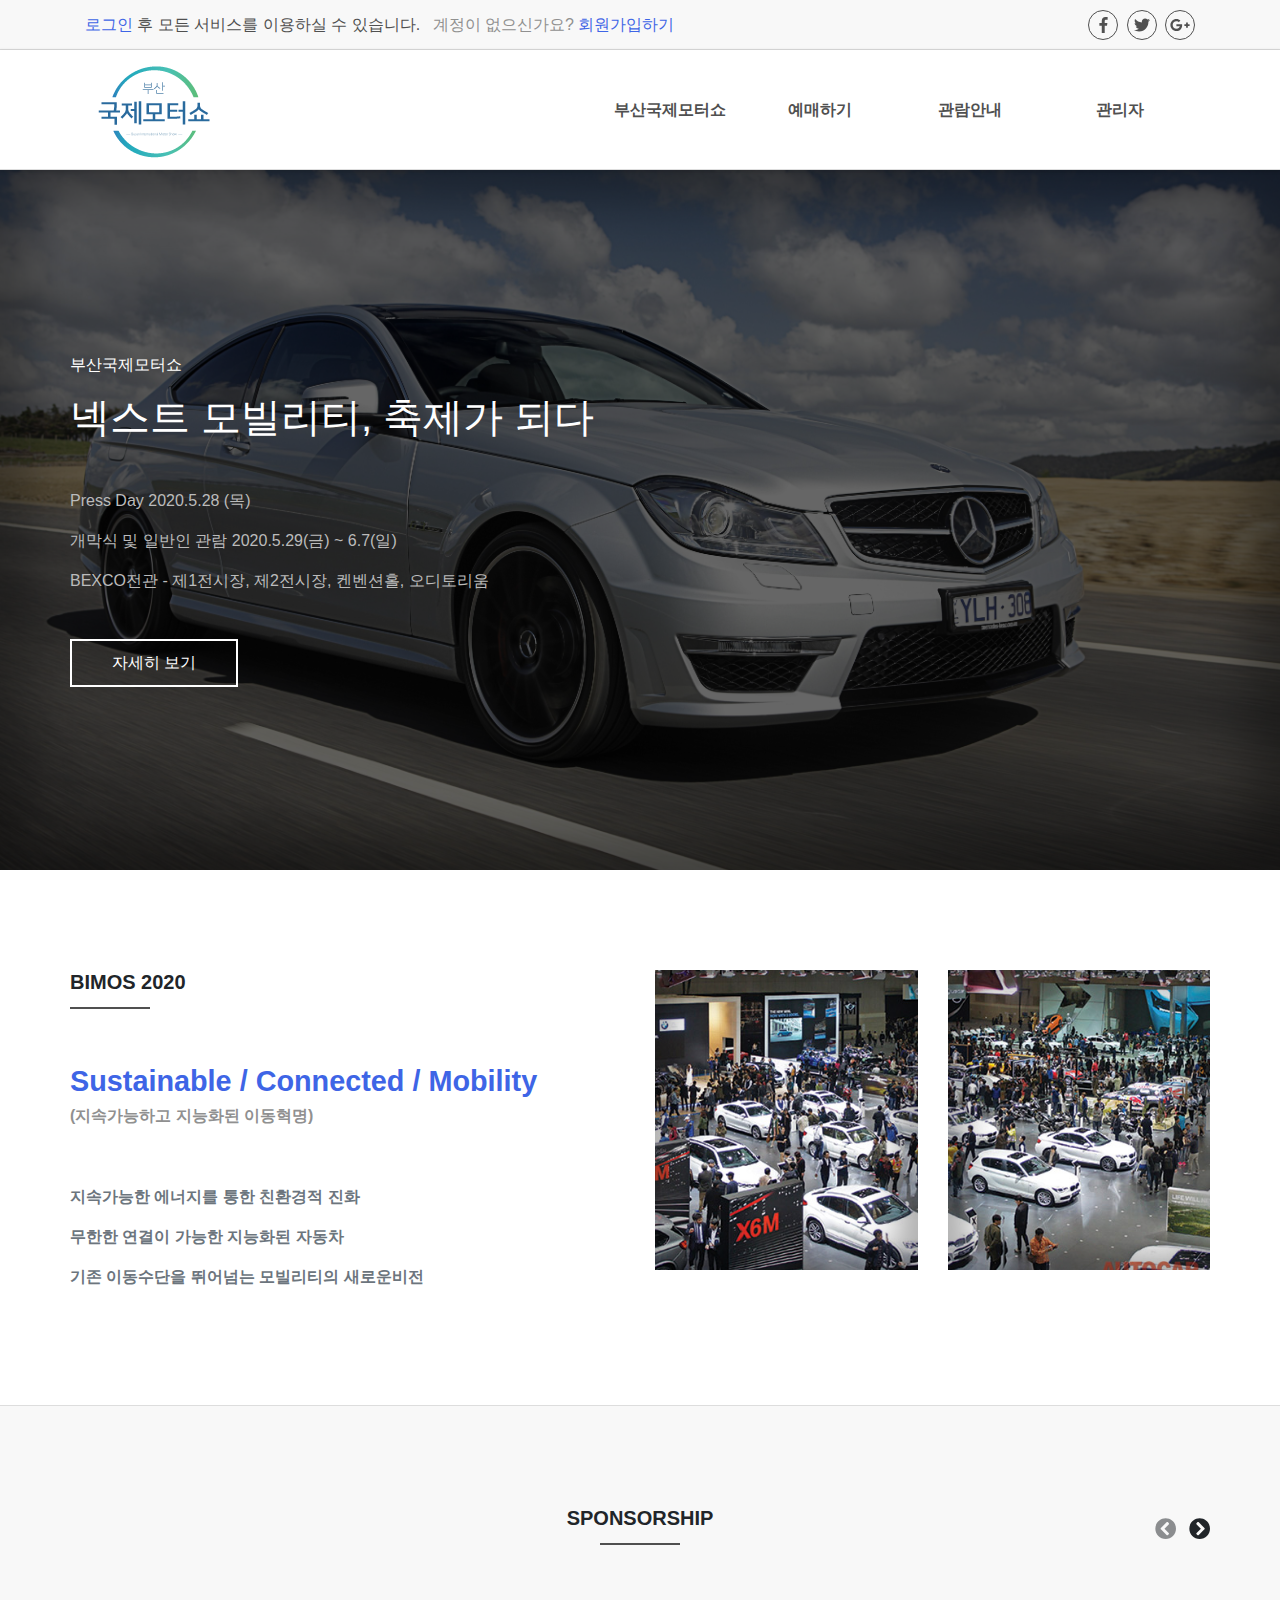
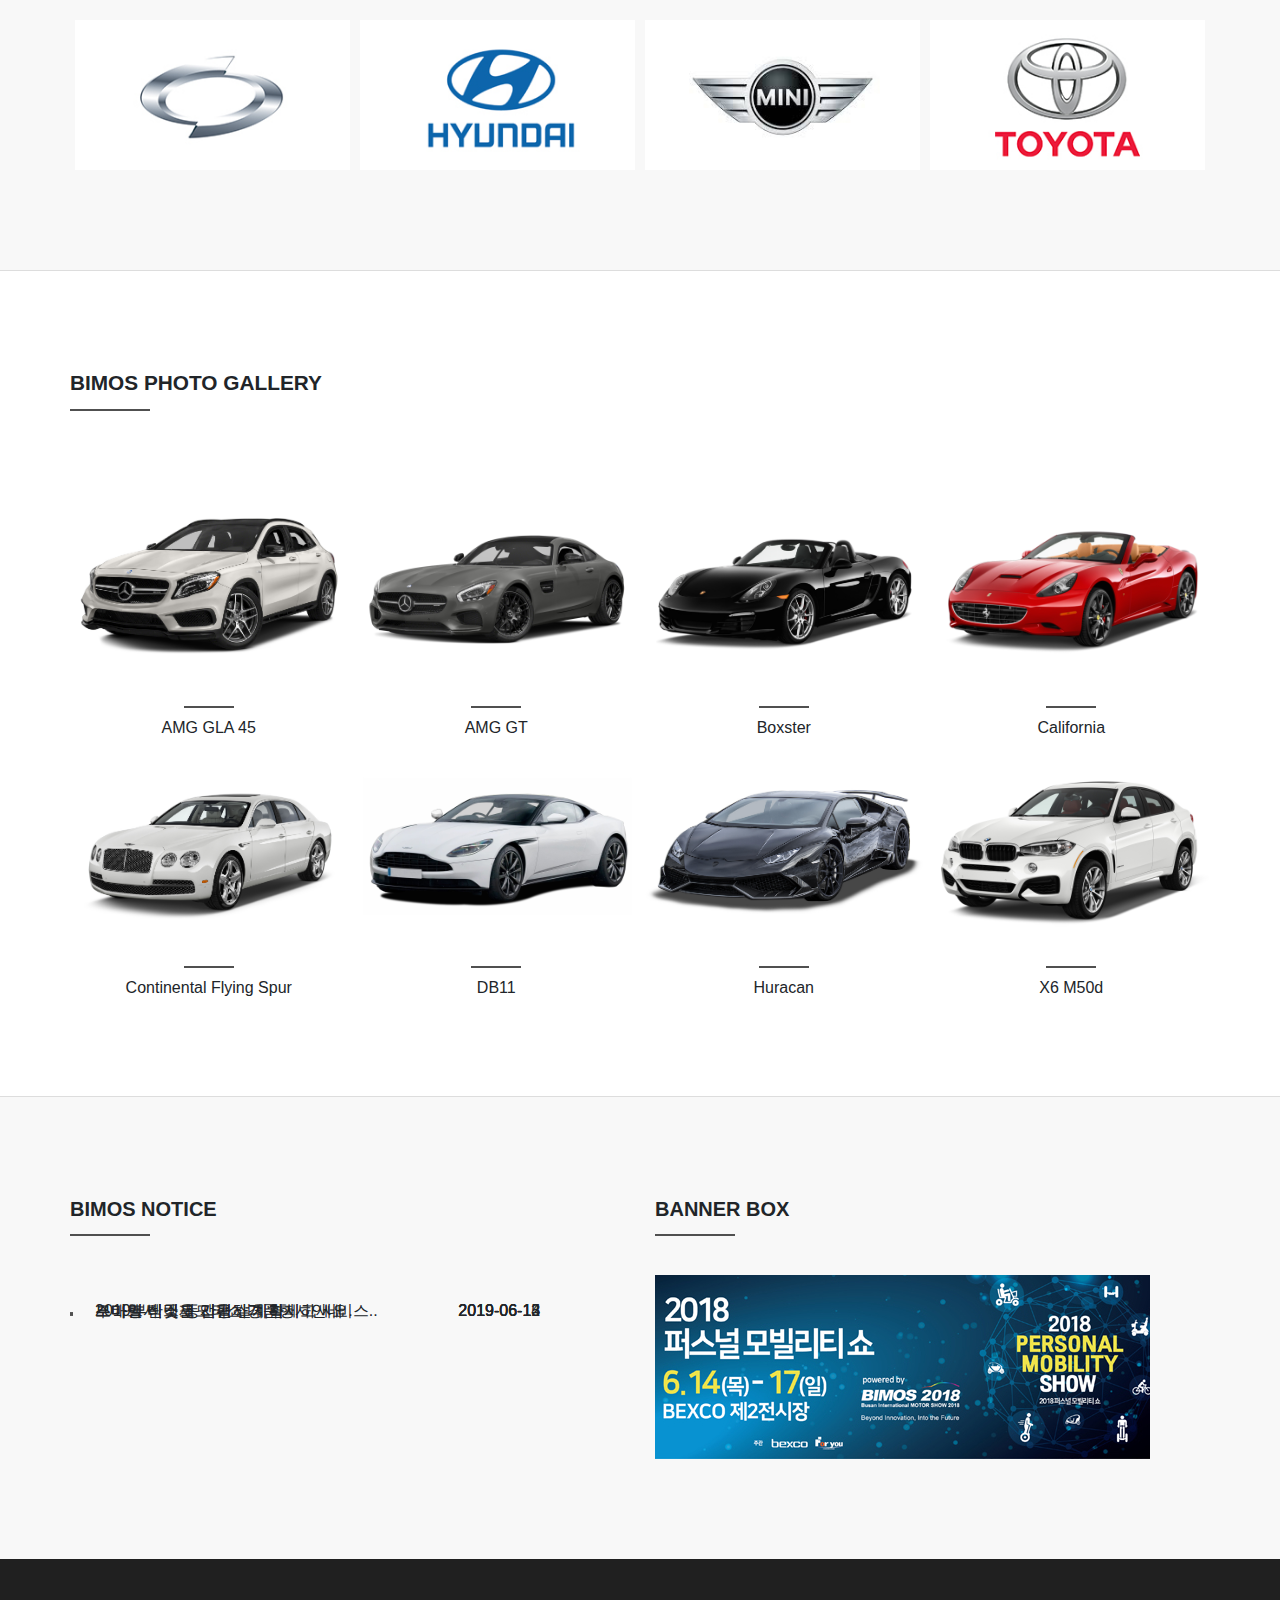
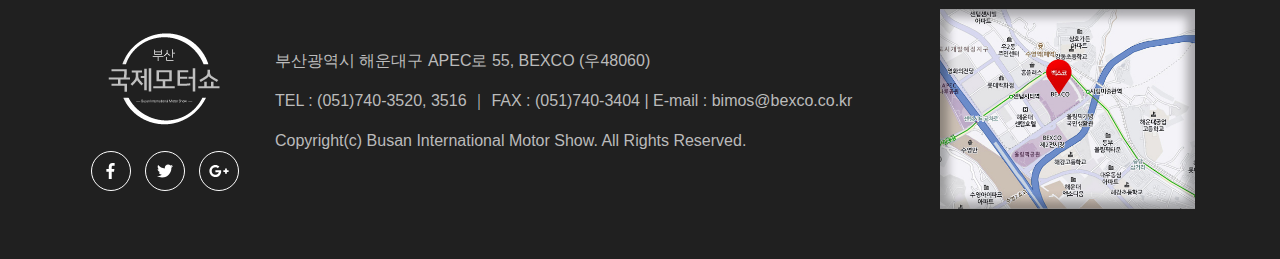
<file: index.html>
<!DOCTYPE html>
<html lang="en">
<head>
    <meta charset="UTF-8">
    <meta name="viewport" content="width=device-width, initial-scale=1.0">
    <title>BIMOS 2020 | 부산국제모터쇼</title>
    <script src="jquery-3.4.1.slim.min.js"></script>
    <link rel="stylesheet" href="bootstrap-4.4.1-dist/css/bootstrap.min.css">
    <script src="bootstrap-4.4.1-dist/js/bootstrap.min.js"></script>
    <link rel="stylesheet" href="fontawesome-free-5.1.0-web/css/all.css">
    <script src="fontawesome-free-5.1.0-web/js/all.js"></script>
    <link rel="stylesheet" href="css/style.css">
</head>
<body>
    <!-- HEADER -->
    <div id="top">
        <div class="container d-flex justify-content-between align-items-center h-100">
            <div>
                <p class="mb-0 d-inline-block"><a href="#">로그인</a> 후 모든 서비스를 이용하실 수 있습니다.</p>
                <p class="ml-2 mb-0 d-inline-block text-gray">계정이 없으신가요? <a href="#">회원가입하기</a></p>
            </div>
            <div class="icons">
                <button><i class="fab fa-facebook-f"></i></button>
                <button><i class="fab fa-twitter"></i></button>
                <button><i class="fab fa-google-plus-g"></i></button>
            </div>
        </div>
    </div>
    <div id="header">
        <div class="container d-flex h-100 align-items-center justify-content-between">
            <a href="index.html">
                <img src="images/logo.png" alt="부산국제모터쇼">
            </a>
            <div id="nav">
                <div class="item">
                    <a href="#">부산국제모터쇼</a>
                    <div class="sub-nav">
                        <a href="#">행사소개</a><a href="#">모터쇼 연혁</a>
                    </div>
                </div>
                <div class="item"><a href="#">예매하기</a></div>
                <div class="item">
                    <a href="#">관람안내</a>
                    <div class="sub-nav">
                        <a href="#">부스배치도</a>
                    </div>
                </div>
                <div class="item">
                    <a href="#">관리자</a>
                    <div class="sub-nav">
                        <a href="#">사이트 관리자</a><a href="#">부스신청</a>
                    </div>
                </div>
            </div>
        </div>
    </div>

    <!-- VISUAL -->
    <div id="visual">
        <div class="images">
            <div class="img"></div>
            <div class="img"></div>
            <div class="img"></div>
        </div>
        <div class="contents">
            <p>부산국제모터쇼</p>
            <h1>넥스트 모빌리티, 축제가 되다</h1>
            <p class="mt-5 text-white-muted">Press Day 2020.5.28 (목)</p>
            <p class="text-white-muted">개막식 및 일반인 관람 2020.5.29(금) ~ 6.7(일)</p>
            <p class="text-white-muted">BEXCO전관 - 제1전시장, 제2전시장, 켄벤션홀, 오디토리움</p>
            <a href="#bimos-2020">자세히 보기</a>
        </div>
    </div>

    <!-- BIMOS 2020 -->
    <div id="bimos-2020">
        <div class="container padding">
            <div class="row">
                <div class="col-md-6">
                    <div class="section-title">
                        <h5>BIMOS 2020</h5>
                        <h1 description="(지속가능하고 지능화된 이동혁명)">Sustainable / Connected / Mobility</h1>
                    </div>
                    <div class="contents">
                        <p class="font-weight-bold text-muted">지속가능한 에너지를 통한 친환경적 진화</p>
                        <p class="font-weight-bold text-muted">무한한 연결이 가능한 지능화된 자동차</p>
                        <p class="font-weight-bold text-muted">기존 이동수단을 뛰어넘는 모빌리티의 새로운비전</p>
                    </div>
                </div>
                <div class="col-md-6">
                    <div class="split-image-2" style="height: 300px;">
                        <div class="line" style="background-image:url(images/bimos_2020.jpg)"></div>
                        <div class="line" style="background-image:url(images/bimos_2020.jpg)"></div>
                    </div>
                </div>
            </div>
        </div>
    </div>

    <!-- SPONSORSHIP -->
    <div id="sponsor">
        <div class="container padding">
            <input type="radio" id="movement-0" name="movement" hidden checked>
            <input type="radio" id="movement-1" name="movement" hidden>
            <input type="radio" id="movement-2" name="movement" hidden>
            <input type="radio" id="movement-3" name="movement" hidden>
            <input type="radio" id="movement-4" name="movement" hidden>
            <input type="radio" id="movement-5" name="movement" hidden>
            <input type="radio" id="movement-6" name="movement" hidden>
            <div class="section-title center">
                <h5>SPONSORSHIP</h5>
                <div class="labels">
                    <div>
                        <label disabled><i class="fa fa-lg fa-chevron-circle-left"></i></label>
                        <label class="ml-2" for="movement-1"><i class="fa fa-lg fa-chevron-circle-right"></i></label>
                    </div>
                    <div>
                        <label for="movement-0"><i class="fa fa-lg fa-chevron-circle-left"></i></label>
                        <label class="ml-2" for="movement-2"><i class="fa fa-lg fa-chevron-circle-right"></i></label>
                    </div>
                    <div>
                        <label for="movement-1"><i class="fa fa-lg fa-chevron-circle-left"></i></label>
                        <label class="ml-2" for="movement-3"><i class="fa fa-lg fa-chevron-circle-right"></i></label>
                    </div>
                    <div>
                        <label for="movement-2"><i class="fa fa-lg fa-chevron-circle-left"></i></label>
                        <label class="ml-2" for="movement-4"><i class="fa fa-lg fa-chevron-circle-right"></i></label>
                    </div>
                    <div>
                        <label for="movement-3"><i class="fa fa-lg fa-chevron-circle-left"></i></label>
                        <label class="ml-2" for="movement-5"><i class="fa fa-lg fa-chevron-circle-right"></i></label>
                    </div>
                    <div>
                        <label for="movement-4"><i class="fa fa-lg fa-chevron-circle-left"></i></label>
                        <label class="ml-2" for="movement-6"><i class="fa fa-lg fa-chevron-circle-right"></i></label>
                    </div>
                    <div>
                        <label for="movement-5"><i class="fa fa-lg fa-chevron-circle-left"></i></label>
                        <label class="ml-2" disabled><i class="fa fa-lg fa-chevron-circle-right"></i></label>
                    </div>
                </div>
            </div>
            <div class="list">
                <div>
                    <div class="image"></div>
                    <div class="image"></div>
                    <div class="image"></div>
                    <div class="image"></div>
                    <div class="image"></div>
                    <div class="image"></div>
                    <div class="image"></div>
                    <div class="image"></div>
                    <div class="image"></div>
                    <div class="image"></div>
                    <div class="image"></div>
                </div>
            </div>
        </div>
    </div>

    <!-- BIMOS PHOTO GALLERY -->
    <div id="gallery">
        <div class="container padding">
            <div class="section-title">
                <h5>BIMOS PHOTO GALLERY</h5>
            </div>
            <div class="list">
                <div class="item">
                    <input type="checkbox" id="gallery-detail-1" hidden>
                    <div class="image" style="background-image: url('images/gallery/AMG GLA 45.jpg')">
                        <div>
                            <h3>AMG GLA 45</h3>
                            <h5 class="text-white-muted">MERCEDES-BENZ</h5>
                            <p class="mb-1 text-white-muted">차제형식 : 5도어 SUV / 굴림방식 : AWD</p>
                            <p class="mb-1 text-white-muted">엔진 : I4 1991 / 변속시 : 7DC</p>
                            <p class="mb-1 text-white-muted">출력 : 381/6000 / 토크 : 48.4/2250~5000</p>
                            <label for="gallery-detail-1"><i class="fa fa-lg fa-search"></i></label>
                        </div>
                    </div>
                    <div class="title">AMG GLA 45</div>
                    <label for="gallery-detail-1" class="gallery-detail">
                        <div>
                            <img src="images/gallery/AMG GLA 45.jpg" alt="detail-image" width="800">
                            <label for="gallery-detail-1"><i class="fa fa-times"></i></label>
                        </div>
                    </label>
                </div>
                <div class="item">
                    <input type="checkbox" id="gallery-detail-2" hidden>
                    <div class="image" style="background-image: url('images/gallery/AMG GT.jpg')">
                        <div>
                            <h3>AMG GT</h3>
                            <h5 class="text-white-muted">MERCEDES-BENZ</h5>
                            <p class="mb-1 text-white-muted">차제형식 : 2도어 쿠페 / 굴림방식 : RWD</p>
                            <p class="mb-1 text-white-muted">엔진 : V8 3982 / 변속시 : 7DC</p>
                            <p class="mb-1 text-white-muted">출력 : 462/6000 / 토크 : 66.3/1750~4750</p>
                            <label for="gallery-detail-2"><i class="fa fa-lg fa-search"></i></label>
                        </div>
                    </div>
                    <div class="title">AMG GT</div>
                    <label for="gallery-detail-2" class="gallery-detail">
                        <div>
                            <img src="images/gallery/AMG GT.jpg" alt="detail-image" width="800">
                            <label for="gallery-detail-2"><i class="fa fa-times"></i></label>
                        </div>
                    </label>
                </div>
                <div class="item">
                    <input type="checkbox" id="gallery-detail-3" hidden>
                    <div class="image" style="background-image: url('images/gallery/Boxster.jpg')">
                        <div>
                            <h3>Boxster</h3>
                            <h5 class="text-white-muted">PORSCHE</h5>
                            <p class="mb-1 text-white-muted">차제형식 : 2도어 로드스터 / 굴림방식 : RWD</p>
                            <p class="mb-1 text-white-muted">엔진 : F6 3436 / 변속시 : 7PDK</p>
                            <p class="mb-1 text-white-muted">출력 : 315/6700 / 토크 : 36.7/4500~5800</p>
                            <label for="gallery-detail-3"><i class="fa fa-lg fa-search"></i></label>
                        </div>
                    </div>
                    <div class="title">Boxster</div>
                    <label for="gallery-detail-3" class="gallery-detail">
                        <div>
                            <img src="images/gallery/Boxster.jpg" alt="detail-image" width="800">
                            <label for="gallery-detail-3"><i class="fa fa-times"></i></label>
                        </div>
                    </label>
                </div>
                <div class="item">
                    <input type="checkbox" id="gallery-detail-4" hidden>
                    <div class="image" style="background-image: url('images/gallery/California.jpg')">
                        <div>
                            <h3>California</h3>
                            <h5 class="text-white-muted">FERRARI</h5>
                            <p class="mb-1 text-white-muted">차제형식 : 2도어 컨버터블 / 굴림방식 : RWD</p>
                            <p class="mb-1 text-white-muted">엔진 : V12 4300 / 변속시 : 7DC</p>
                            <p class="mb-1 text-white-muted">출력 : 490/7750 / 토크 : 51.5/5000</p>
                            <label for="gallery-detail-4"><i class="fa fa-lg fa-search"></i></label>
                        </div>
                    </div>
                    <div class="title">California</div>
                    <label for="gallery-detail-4" class="gallery-detail">
                        <div>
                            <img src="images/gallery/California.jpg" alt="detail-image" width="800">
                            <label for="gallery-detail-4"><i class="fa fa-times"></i></label>
                        </div>
                    </label>
                </div>
                <div class="item">
                    <input type="checkbox" id="gallery-detail-5" hidden>
                    <div class="image" style="background-image: url('images/gallery/Continental Flying Spur.jpg')">
                        <div>
                            <h3>Continental Flying Spur</h3>
                            <h5 class="text-white-muted">BENTLEY</h5>
                            <p class="mb-1 text-white-muted">차제형식 : 4도어 세단 / 굴림방식 : AWD</p>
                            <p class="mb-1 text-white-muted">엔진 : V8 3993 / 변속시 : 8A</p>
                            <p class="mb-1 text-white-muted">출력 : 528/6000 / 토크 : 69.3/1700</p>
                            <label for="gallery-detail-5"><i class="fa fa-lg fa-search"></i></label>
                        </div>
                    </div>
                    <div class="title">Continental Flying Spur</div>
                    <label for="gallery-detail-5" class="gallery-detail">
                        <div>
                            <img src="images/gallery/Continental Flying Spur.jpg" alt="detail-image" width="800">
                            <label for="gallery-detail-5"><i class="fa fa-times"></i></label>
                        </div>
                    </label>
                </div>
                <div class="item">
                    <input type="checkbox" id="gallery-detail-6" hidden>
                    <div class="image" style="background-image: url('images/gallery/DB11.jpg')">
                        <div>
                            <h3>DB11</h3>
                            <h5 class="text-white-muted">ASTON MARTIN</h5>
                            <p class="mb-1 text-white-muted">차제형식 : 2도어 쿠페 / 굴림방식 : RWD</p>
                            <p class="mb-1 text-white-muted">엔진 : V12 5204 / 변속시 : 8A</p>
                            <p class="mb-1 text-white-muted">출력 : 608/6500 / 토크 : 71.4/1500</p>
                            <label for="gallery-detail-6"><i class="fa fa-lg fa-search"></i></label>
                        </div>
                    </div>
                    <div class="title">DB11</div>
                    <label for="gallery-detail-6" class="gallery-detail">
                        <div>
                            <img src="images/gallery/DB11.jpg" alt="detail-image" width="800">
                            <label for="gallery-detail-6"><i class="fa fa-times"></i></label>
                        </div>
                    </label>
                </div>
                <div class="item">
                    <input type="checkbox" id="gallery-detail-7" hidden>
                    <div class="image" style="background-image: url('images/gallery/Huracan.jpg')">
                        <div>
                            <h3>Huracan</h3>
                            <h5 class="text-white-muted">LAMBORGHINI</h5>
                            <p class="mb-1 text-white-muted">차제형식 : 2도어 쿠페/컨버터블 / 굴림방식 : RWD,AWD</p>
                            <p class="mb-1 text-white-muted">엔진 : V10 5204 / 변속시 : 7DC</p>
                            <p class="mb-1 text-white-muted">출력 : 610/8250 / 토크 : 57.1/6500</p>
                            <label for="gallery-detail-7"><i class="fa fa-lg fa-search"></i></label>
                        </div>
                    </div>
                    <div class="title">Huracan</div>
                    <label for="gallery-detail-7" class="gallery-detail">
                        <div>
                            <img src="images/gallery/Huracan.jpg" alt="detail-image" width="800">
                            <label for="gallery-detail-7"><i class="fa fa-times"></i></label>
                        </div>
                    </label>
                </div>
                <div class="item">
                    <input type="checkbox" id="gallery-detail-8" hidden>
                    <div class="image" style="background-image: url('images/gallery/X6 M50d.jpg')">
                        <div>
                            <h3>X6 M50d</h3>
                            <h5 class="text-white-muted">BMW</h5>
                            <p class="mb-1 text-white-muted">차제형식 : 5도어 SUV / 굴림방식 : AWD</p>
                            <p class="mb-1 text-white-muted">엔진 : I6 2993 / 변속시 : 8A</p>
                            <p class="mb-1 text-white-muted">출력 : 381/4400 / 토크 : 75.5/2000~3000</p>
                            <label for="gallery-detail-8"><i class="fa fa-lg fa-search"></i></label>
                        </div>
                    </div>
                    <div class="title">X6 M50d</div>
                    <label for="gallery-detail-8" class="gallery-detail">
                        <div>
                            <img src="images/gallery/X6 M50d.jpg" alt="detail-image" width="800">
                            <label for="gallery-detail-8"><i class="fa fa-times"></i></label>
                        </div>
                    </label>
                </div>
            </div>
        </div>
    </div>

    <div id="other">
        <div class="container padding">
            <div class="row">
                <!-- BIMOS NOTICE -->
                <div id="notice" class="col-md-6">
                    <div class="section-title mb-5">
                        <h5>BIMOS NOTICE</h5>
                    </div>
                    <div class="list">
                        <div class="item d-flex">
                            <div class="col-8">2019부산국제모터쇼 경품행사안내</div>
                            <div class="col-4">2019-06-15</div>
                        </div>
                        <div class="item d-flex">
                            <div class="col-8">부대행사 및 동시행사 계획</div>
                            <div class="col-4">2019-06-14</div>
                        </div>
                        <div class="item d-flex">
                            <div class="col-8">스마트 벡스코 앱을 설치하시고 서비스..</div>
                            <div class="col-4">2019-06-13</div>
                        </div>
                        <div class="item d-flex">
                            <div class="col-8">모바일 티켓을 간편하게 결제하세요.</div>
                            <div class="col-4">2019-06-12</div>
                        </div>
                    </div>
                </div>
    
                <!-- BANNER BOX -->
                <div id="banner" class="col-md-6">
                    <div class="section-title mb-4">
                        <h5>BANNER BOX</h5>
                    </div>
                    <div class="list">
                        <img src="images/banner/banner1.jpg" alt="banner-image" width="495">
                        <img src="images/banner/banner2.jpg" alt="banner-image" width="495">
                        <img src="images/banner/banner3.jpg" alt="banner-image" width="495">
                        <img src="images/banner/banner4.jpg" alt="banner-image" width="495">
                    </div>      
                </div>
            </div>
        </div>
    </div>

    <!-- FOOTER -->
    <div id="footer">
        <div class="container">
            <div class="row align-items-center">
                <div class="col-md-2 d-flex flex-column align-items-center">
                    <a href="index.html" class="logo">
                        <img src="images/logo.png" alt="부산국제모터쇼">
                    </a>
                    <div class="icons mt-4">
                        <span><i class="fab fa-facebook-f"></i></span>
                        <span><i class="fab fa-twitter"></i></span>
                        <span><i class="fab fa-google-plus-g"></i></span>
                    </div>
                </div>
                <div class="col-md-7 text-white-muted">
                    <p>부산광역시 해운대구 APEC로 55, BEXCO (우48060)</p>
                    <p>TEL : (051)740-3520, 3516  ｜  FAX : (051)740-3404   |   E-mail : bimos@bexco.co.kr </p>
                    <p>Copyright(c) Busan International Motor Show. All Rights Reserved.</p>
                </div>
                <div class="col-md-3">
                    <div class="map"></div>
                </div>
            </div>
        </div>
    </div>
</body>
</html>
</file>
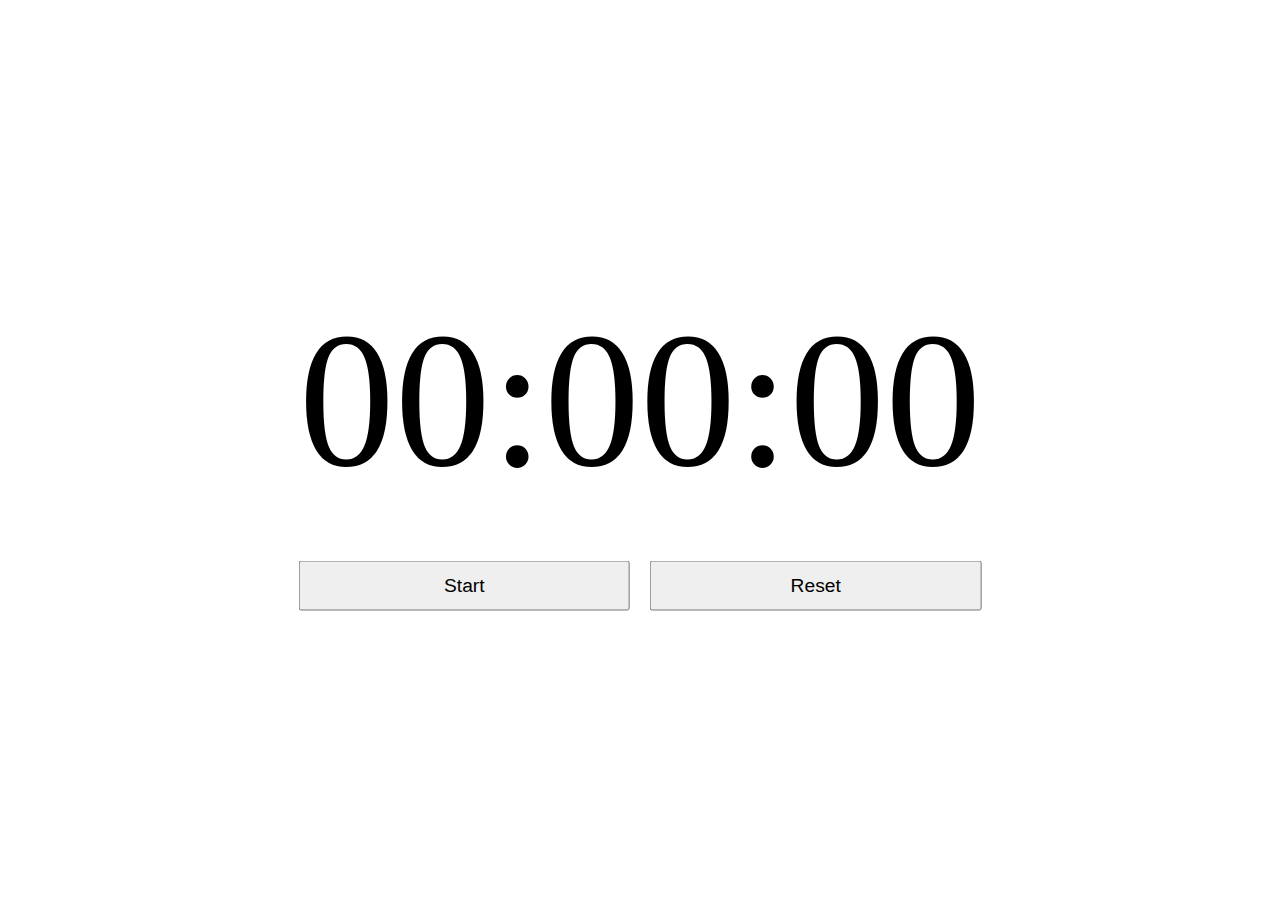
<file: timer.html>
<!DOCTYPE html>
<html lang="en">
<head>
    <meta charset="UTF-8">
    <meta name="viewport" content="width=device-width, initial-scale=1.0">
    <title></title>
    <style>
        #box {
            position: absolute;
            top: 50%; left: 50%;
            transform: translate(-50%, -50%);
            font-size: 12em;
        }

        .button-group {
            margin-top: 50px;
            display: flex;
            justify-content: space-between;
        }   

        button {
            width: calc(50% - 10px);
            height: 50px;
            font-size: 1.2rem;
        }
    </style>
</head>
<body>    
    <div id="box">
        <div id="clock">00:00:00</div>
        <div class="button-group">
            <button id="btn-control">Start</button>
            <button id="btn-reset">Reset</button>
        </div>
    </div>

    <script>
        window.addEventListener("load", e => {
            let startTime = null;
            let pauseTime = null;
            let pause = true;

            let $btnReset = document.querySelector("#btn-reset");
            let $btnCon = document.querySelector("#btn-control");
            let $clock = document.querySelector("#clock");

            $btnCon.addEventListener("click", e => {
                let text = $btnCon.innerText.toLowerCase();

                if(text === "start"){
                    if(startTime === null) {
                        startTime = new Date().getTime();
                    }
                    else if(pauseTime !== null){
                        startTime = (new Date().getTime() - (pauseTime - startTime));
                    }

                    pause = false;
                    $btnCon.innerText = "Pause"
                }

                else if(text === "pause") {
                    pause = true;
                    pauseTime = new Date().getTime();
                    $btnCon.innerText = "Start"
                }
            });

            $btnReset.addEventListener("click", e => {
                pause = true;
                pauseTime = null;
                startTime = null;
                document.title = $clock.innerText = "00:00:00";
                $btnCon.innerText = "Start";
            });

            function update(){
                if(pause === false){
                    let leave = parseInt((new Date().getTime() - startTime) / 1000);
                    let hour = parseInt(leave / 3600);
                    let min = parseInt(leave / 60) % 60;
                    let sec = leave % 60;

                    if(hour < 10) hour = "0" + hour;
                    if(min < 10) min = "0" + min;
                    if(sec < 10) sec = "0" + sec;

                    document.title = $clock.innerText = `${hour}:${min}:${sec}`;
                }

                requestAnimationFrame(update);
            }
            update();
        });
    </script>
</body>
</html>
</file>
<file: css/style.css>
@charset "UTF-8";

:root {
    --black: #505050;
    --gray: #909090;
    --white: #F8F8F8;
    --blue: #3e65e6;
}

* { margin: 0; padding: 0; box-sizing: border-box; font-family: "나눔스퀘어", sans-serif; }
ol, ul { list-style: none; }
a, a:hover { text-decoration: none; color: inherit; }
a, button, label { cursor: pointer; }

.text-gray { color: var(--gray)!important; }
.text-white-muted { color: #bbb!important; }

.padding { padding: 100px 0; }

html, body { scroll-behavior: smooth; }
body { overflow-x: hidden; }
/* ::-webkit-scrollbar { display: none; } */


/* Section Title
*/
.section-title { margin-bottom: 60px; position: relative; }
.section-title.center { text-align: center; }
.section-title h1 { font-size: 1.8rem; font-weight: 900; color: var(--blue); margin-top: 40px; }
.section-title h1[description]::after {
    content: attr(description); display: block; color: var(--gray); font-size: 0.55em;
    margin-top: 0.5em;
}
.section-title h5 { position: relative; padding-bottom: 30px; font-weight: 600; }
.section-title h5::after {
    content: ''; position: absolute; left: 0; bottom: 15px;
    width: 80px; height: 2px; background-color: var(--black);
}
.section-title.center h5::after { left: 50%; transform: translateX(-50%); }

/* Split Image > gab: 30px;
*/

[class^="split-image"] { width: 100%; display: flex; justify-content: space-between; }
.split-image-2 > .line {
    width: calc((100% / 2) - (30px / 2));  height: 100%; background-size: 200% auto; 
    background-position-y: center; box-shadow: inset 0 0 30px 20px #00000050;
    background-repeat: no-repeat;;
}
.split-image-2 > .line:first-child { background-position-x: 0; } 
.split-image-2 > .line:last-child { background-position-x: 100%; } 




/* Header
*/

#top { height: 50px; background-color: var(--white); color: var(--black); border-bottom: 1px solid #ddd; }
#top .icons button {
    display: inline-block; width: 30px; height: 30px;
    border-radius: 50%; border: 1px solid var(--black); color: var(--black);
    text-align: center; line-height: 30px; background-color: transparent;
}
#top .icons button:not(:last-child){ margin-right: 4px; }
#top .icons button:hover { border-color: var(--blue); color: var(--blue); }
#top a { color: var(--blue); }


#header { 
    height: 120px; border-bottom: 1px solid #ddd; box-shadow: 0 1px 3px 1px #00000020; 
    position: relative; z-index: 1000; font-weight: 600;
}
#nav { display: flex; align-items: center; height: 100%; color: var(--black);}
#nav .item {
    position: relative; width: 150px; height: 100%;
    text-align: center; line-height: 120px;
}

#nav .sub-nav {
    position: absolute; left: 0; bottom: 0;
    width: 100%; transform: translateY(100%);
    display: flex; flex-direction: column;
    text-align: left; border: 1px solid #ddd;
    border-top: 5px solid var(--blue);
    box-shadow: 0 1px 3px 1px #00000020;
    transition: opacity 0.3s; opacity: 0;
}
#nav .sub-nav > a {
    display: inline-block; width: 100%; height: 80px;
    line-height: 80px; padding-left: 20px; background-color: #fff;
    transition: padding-left 0.3s;
}

#nav .item:hover > .sub-nav { opacity: 1; transition: 0.5s; }
#nav .sub-nav > a:hover, #nav .item:hover > a  { color: var(--blue); }
#nav .sub-nav > a:hover { padding-left: 30px; transition: padding-left 0.5s; }


/* Visual
*/

#visual { position: relative; width: 100vw; height: 700px; }
#visual .images { position: absolute; left: 0; top: 0; width: 100%; height: 100%; overflow: hidden; }
#visual .img {
    background-size: cover; background-position: center 60%; background-repeat: no-repeat;
    width: 100%; height: 100%; position: absolute; top: 0; filter: brightness(40%);
    box-shadow: inset 0 0 50px 30px #00000050; animation: slide 12s infinite;
}
#visual .img:nth-child(1){ background-image: url(../images/slide_1.jpg); animation-delay: -4s; }
#visual .img:nth-child(2){ background-image: url(../images/slide_2.jpg); animation-delay: 0; }
#visual .img:nth-child(3){ background-image: url(../images/slide_3.jpg); animation-delay: -8s; }

@keyframes slide {
    0%      { left: -100%; opacity: 0; transform: rotate(-90deg); }
    25%     { left: -100%; opacity: 0; transform: rotate(-90deg); }
    33.333% { left: 0; opacity: 1; transform: rotate(0deg); }
    58.333% { left: 0; opacity: 1; transform: rotate(0deg); }
    66.666% { left: 100%; opacity: 0; transform: rotate(90deg); }
    100%    { left: 100%; opacity: 0; transform: rotate(90deg); }
}

#visual .contents {
    position: relative; max-width: 1140px; margin: 0 auto; top: 50%;
    transform: translateY(-50%); color: #fff;
}
#visual a {
    display: inline-block; margin-top: 30px;
    padding: 10px 40px; border: 2px solid #fff; 

}

/* Sponsorship
*/


#sponsor { background-color: var(--white); border-top: 1px solid #ddd; }
#sponsor .labels {
    position: absolute; right: 0; top: 50%; transform: translateY(-50%);
}
#sponsor .labels > div { display: none; }
#sponsor label[disabled] { opacity: 0.5; }

#movement-0:checked ~ .section-title .labels > div:nth-child(1){ display: block; }
#movement-1:checked ~ .section-title .labels > div:nth-child(2){ display: block; }
#movement-2:checked ~ .section-title .labels > div:nth-child(3){ display: block; }
#movement-3:checked ~ .section-title .labels > div:nth-child(4){ display: block; }
#movement-4:checked ~ .section-title .labels > div:nth-child(5){ display: block; }
#movement-5:checked ~ .section-title .labels > div:nth-child(6){ display: block; }
#movement-6:checked ~ .section-title .labels > div:nth-child(7){ display: block; }

#movement-0:checked ~ .list > div { left: calc(-25% * 0); }
#movement-1:checked ~ .list > div { left: calc(-25% * 1); }
#movement-2:checked ~ .list > div { left: calc(-25% * 2); }
#movement-3:checked ~ .list > div { left: calc(-25% * 3); }
#movement-4:checked ~ .list > div { left: calc(-25% * 4); }
#movement-5:checked ~ .list > div { left: calc(-25% * 5); }
#movement-6:checked ~ .list > div { left: calc(-25% * 6); }

#sponsor .list { position: relative; width: 100%; height: 150px; overflow: hidden; }
#sponsor .list > div {
    position: absolute; top: 0; width: calc(25% * 11); height: 100%;  
    display: flex; align-items: center; transition: left 0.5s ease;
}

#sponsor .list  .image {
    width: calc(100% / 11 - 10px); height: 100%; background-size: cover; margin: 0 5px;
}

#sponsor .list .image:nth-child(1){ background-image: url(../images/sponsor_1.jpg); }
#sponsor .list .image:nth-child(2){ background-image: url(../images/sponsor_2.jpg); }
#sponsor .list .image:nth-child(3){ background-image: url(../images/sponsor_3.jpg); }
#sponsor .list .image:nth-child(4){ background-image: url(../images/sponsor_4.jpg); }
#sponsor .list .image:nth-child(5){ background-image: url(../images/sponsor_5.jpg); }
#sponsor .list .image:nth-child(6){ background-image: url(../images/sponsor_6.jpg); }
#sponsor .list .image:nth-child(7){ background-image: url(../images/sponsor_7.jpg); }
#sponsor .list .image:nth-child(8){ background-image: url(../images/sponsor_8.jpg); }
#sponsor .list .image:nth-child(9){ background-image: url(../images/sponsor_9.jpg); }
#sponsor .list .image:nth-child(10){ background-image: url(../images/sponsor_10.jpg); }
#sponsor .list .image:nth-child(11){ background-image: url(../images/sponsor_11.jpg); }


/* Gallery
*/


#gallery { border-top: 1px solid #ddd; }

#gallery .list {
    width: 100%; display: grid; grid-template-columns: repeat(4, 1fr);
    grid-gap: 10px; grid-auto-rows: 250px;
}

#gallery .image {
    width: 100%; height: 200px; background-position: center center; background-size: cover;
    position: relative; overflow: hidden;
}
#gallery .image > div {
    position: absolute; left: 0; bottom: -100%; width: 100%; padding: 20px 15px; color: #fff;
    background-color: #000a; font-size: 12px; height: 100%;  opacity :0;
    transition: bottom 0.3s, opacity 0.3s;
}
#gallery h5 { font-size: 1.3em; }
#gallery label {
    position: absolute; right: 0; top: 0; width: 40px; height: 40px;
    background-color: var(--blue); border: 0; color: #fff;
    transition: opacity 0.3s; opacity: 0; text-align: center; line-height: 40px;
}

#gallery .title { height: 50px; position: relative; text-align: center; padding-top: 30px; }
#gallery .title::before {
    content: ''; position: absolute; left: 50%; top: 20px; transform: translateX(-50%);
    width: 50px; height: 2px; background-color: var(--black);
}

#gallery .item:hover .image > div { bottom: 0; opacity: 1; transition: 0.5s; }
#gallery .item:hover .image label { opacity: 1; transition: 0.5s; transition-delay: 0.4s; }

#gallery .gallery-detail {
    pointer-events: none; opacity: 0; position: fixed; width: 100vw; height: 100vh;
    z-index: 1001; transition: opacity 0.3s; left: 0; top: 0;
    display: flex; justify-content: center; align-items: center;
    background-color: #000a;
}

#gallery .gallery-detail > div { position: relative }

#gallery .gallery-detail label { position: absolute; right: 0; top: 0; opacity: 1;}


#gallery [type='checkbox']:checked ~ .gallery-detail {
    opacity: 1; transition: 0.5s; pointer-events: all;
}

/* Other
*/

#other { border-top: 1px solid #ddd; background-color: var(--white); }

/* Notice
*/ 

#notice .list { height: 120px; position: relative; overflow: hidden; }
#notice .item {
    position: absolute; padding-left: 10px; height: 30px; width: 100%; left: 0; 
    animation: notice 16s infinite;
}
#notice .item::before {
    content: ''; position: absolute; left: 0; top: 50%; 
    text-align: center; line-height: 10px;  transform: translateY(-50%);
    width: 3px; height: 3px; background-color: var(--black);
}
#notice .item:nth-child(1){ animation-delay: -0.5s; }
#notice .item:nth-child(2){ animation-delay: -4.5s; }
#notice .item:nth-child(3){ animation-delay: -8.5s; }
#notice .item:nth-child(4){ animation-delay: -12.5s; }

@keyframes notice {
    0%          { top: calc(30px * 4); opacity: 0; }
    3.125%      { top: calc(30px * 3); opacity: 1; }
    21.875%     { top: calc(30px * 3); }
    28.125%     { top: calc(30px * 2); }
    46.875%     { top: calc(30px * 2); }
    53.125%     { top: calc(30px * 1); }
    71.875%     { top: calc(30px * 1); }
    78.125%     { top: calc(30px * 0); }
    96.875%     { top: calc(30px * 0); opacity: 1; }
    100%        { top: calc(30px * -1); opacity: 0; }
}

/* Banner
*/

#banner .list { width: 495px; height: 184px; position: relative; overflow: hidden; }

#banner .list img { position: absolute; top: 0; animation: banner 16s infinite; }

#banner .list img:nth-child(1) { animation-delay: -4s; }
#banner .list img:nth-child(2) { animation-delay: 0s; }
#banner .list img:nth-child(3) { animation-delay: -8s; }
#banner .list img:nth-child(4) { animation-delay: -12s; }

@keyframes banner {
    0%          { left: -100%; opacity: 0; transform: scaleY(0.8); }   
    18.75%      { left: -100%; opacity: 0; transform: scaleY(0.8); }   
    25%         { left: 0%; opacity: 1; transform: scaleY(1); }
    43.75%      { left: 0%; opacity: 1; transform: scaleY(1); }
    50%         { left: 100%; opacity: 0; transform: scaleY(0.8); }
    100%        { left: 100%; opacity: 0; transform: scaleY(0.8); }
}


/* Footer
*/
#footer { background-color: #202020; padding: 50px 0; color: #fff; }
#footer .logo { filter: grayscale(100%) brightness(200%); transition: filter 0.3s; }
#footer .logo:hover { filter: grayscale(0%) brightness(100%); transition: 0.5s; }

#footer .icons span {
    display: inline-block; width: 40px; height: 40px; border-radius: 50%;
    border: 1px solid #fff; text-align: center; line-height: 40px;
    margin: 0 5px; cursor: pointer; transition: opacity 0.3s;
}
#footer .icons span:hover { opacity: 0.5; transition: 0.5s; }
#footer .map { 
    max-width: 100%; height: 200px; background-image: url(../images/map.jpg);  
    background-size: auto 100%; background-position: center center;
    box-shadow: inset 0 0 10px 8px #00000050; cursor: pointer;
    transition: transform 0.3s, background-size 0.3s;
}
#footer .map:hover {
    transform: scale(1.05); background-size: auto 150%;
    transition: 0.8s;
}


/* 
3시간 컷 END
*/
</file>
<file: fontawesome-free-5.1.0-web/css/all.css>
/*!
 * Font Awesome Free 5.1.0 by @fontawesome - https://fontawesome.com
 * License - https://fontawesome.com/license (Icons: CC BY 4.0, Fonts: SIL OFL 1.1, Code: MIT License)
 */
.fa,.fab,.fal,.far,.fas{-moz-osx-font-smoothing:grayscale;-webkit-font-smoothing:antialiased;display:inline-block;font-style:normal;font-variant:normal;text-rendering:auto;line-height:1}.fa-lg{font-size:1.33333em;line-height:.75em;vertical-align:-.0667em}.fa-xs{font-size:.75em}.fa-sm{font-size:.875em}.fa-1x{font-size:1em}.fa-2x{font-size:2em}.fa-3x{font-size:3em}.fa-4x{font-size:4em}.fa-5x{font-size:5em}.fa-6x{font-size:6em}.fa-7x{font-size:7em}.fa-8x{font-size:8em}.fa-9x{font-size:9em}.fa-10x{font-size:10em}.fa-fw{text-align:center;width:1.25em}.fa-ul{list-style-type:none;margin-left:2.5em;padding-left:0}.fa-ul>li{position:relative}.fa-li{left:-2em;position:absolute;text-align:center;width:2em;line-height:inherit}.fa-border{border:.08em solid #eee;border-radius:.1em;padding:.2em .25em .15em}.fa-pull-left{float:left}.fa-pull-right{float:right}.fa.fa-pull-left,.fab.fa-pull-left,.fal.fa-pull-left,.far.fa-pull-left,.fas.fa-pull-left{margin-right:.3em}.fa.fa-pull-right,.fab.fa-pull-right,.fal.fa-pull-right,.far.fa-pull-right,.fas.fa-pull-right{margin-left:.3em}.fa-spin{animation:a 2s infinite linear}.fa-pulse{animation:a 1s infinite steps(8)}@keyframes a{0%{transform:rotate(0deg)}to{transform:rotate(1turn)}}.fa-rotate-90{-ms-filter:"progid:DXImageTransform.Microsoft.BasicImage(rotation=1)";transform:rotate(90deg)}.fa-rotate-180{-ms-filter:"progid:DXImageTransform.Microsoft.BasicImage(rotation=2)";transform:rotate(180deg)}.fa-rotate-270{-ms-filter:"progid:DXImageTransform.Microsoft.BasicImage(rotation=3)";transform:rotate(270deg)}.fa-flip-horizontal{-ms-filter:"progid:DXImageTransform.Microsoft.BasicImage(rotation=0, mirror=1)";transform:scaleX(-1)}.fa-flip-vertical{transform:scaleY(-1)}.fa-flip-horizontal.fa-flip-vertical,.fa-flip-vertical{-ms-filter:"progid:DXImageTransform.Microsoft.BasicImage(rotation=2, mirror=1)"}.fa-flip-horizontal.fa-flip-vertical{transform:scale(-1)}:root .fa-flip-horizontal,:root .fa-flip-vertical,:root .fa-rotate-90,:root .fa-rotate-180,:root .fa-rotate-270{-webkit-filter:none;filter:none}.fa-stack{display:inline-block;height:2em;line-height:2em;position:relative;vertical-align:middle;width:2em}.fa-stack-1x,.fa-stack-2x{left:0;position:absolute;text-align:center;width:100%}.fa-stack-1x{line-height:inherit}.fa-stack-2x{font-size:2em}.fa-inverse{color:#fff}.fa-500px:before{content:"\f26e"}.fa-accessible-icon:before{content:"\f368"}.fa-accusoft:before{content:"\f369"}.fa-address-book:before{content:"\f2b9"}.fa-address-card:before{content:"\f2bb"}.fa-adjust:before{content:"\f042"}.fa-adn:before{content:"\f170"}.fa-adversal:before{content:"\f36a"}.fa-affiliatetheme:before{content:"\f36b"}.fa-algolia:before{content:"\f36c"}.fa-align-center:before{content:"\f037"}.fa-align-justify:before{content:"\f039"}.fa-align-left:before{content:"\f036"}.fa-align-right:before{content:"\f038"}.fa-allergies:before{content:"\f461"}.fa-amazon:before{content:"\f270"}.fa-amazon-pay:before{content:"\f42c"}.fa-ambulance:before{content:"\f0f9"}.fa-american-sign-language-interpreting:before{content:"\f2a3"}.fa-amilia:before{content:"\f36d"}.fa-anchor:before{content:"\f13d"}.fa-android:before{content:"\f17b"}.fa-angellist:before{content:"\f209"}.fa-angle-double-down:before{content:"\f103"}.fa-angle-double-left:before{content:"\f100"}.fa-angle-double-right:before{content:"\f101"}.fa-angle-double-up:before{content:"\f102"}.fa-angle-down:before{content:"\f107"}.fa-angle-left:before{content:"\f104"}.fa-angle-right:before{content:"\f105"}.fa-angle-up:before{content:"\f106"}.fa-angry:before{content:"\f556"}.fa-angrycreative:before{content:"\f36e"}.fa-angular:before{content:"\f420"}.fa-app-store:before{content:"\f36f"}.fa-app-store-ios:before{content:"\f370"}.fa-apper:before{content:"\f371"}.fa-apple:before{content:"\f179"}.fa-apple-pay:before{content:"\f415"}.fa-archive:before{content:"\f187"}.fa-archway:before{content:"\f557"}.fa-arrow-alt-circle-down:before{content:"\f358"}.fa-arrow-alt-circle-left:before{content:"\f359"}.fa-arrow-alt-circle-right:before{content:"\f35a"}.fa-arrow-alt-circle-up:before{content:"\f35b"}.fa-arrow-circle-down:before{content:"\f0ab"}.fa-arrow-circle-left:before{content:"\f0a8"}.fa-arrow-circle-right:before{content:"\f0a9"}.fa-arrow-circle-up:before{content:"\f0aa"}.fa-arrow-down:before{content:"\f063"}.fa-arrow-left:before{content:"\f060"}.fa-arrow-right:before{content:"\f061"}.fa-arrow-up:before{content:"\f062"}.fa-arrows-alt:before{content:"\f0b2"}.fa-arrows-alt-h:before{content:"\f337"}.fa-arrows-alt-v:before{content:"\f338"}.fa-assistive-listening-systems:before{content:"\f2a2"}.fa-asterisk:before{content:"\f069"}.fa-asymmetrik:before{content:"\f372"}.fa-at:before{content:"\f1fa"}.fa-atlas:before{content:"\f558"}.fa-audible:before{content:"\f373"}.fa-audio-description:before{content:"\f29e"}.fa-autoprefixer:before{content:"\f41c"}.fa-avianex:before{content:"\f374"}.fa-aviato:before{content:"\f421"}.fa-award:before{content:"\f559"}.fa-aws:before{content:"\f375"}.fa-backspace:before{content:"\f55a"}.fa-backward:before{content:"\f04a"}.fa-balance-scale:before{content:"\f24e"}.fa-ban:before{content:"\f05e"}.fa-band-aid:before{content:"\f462"}.fa-bandcamp:before{content:"\f2d5"}.fa-barcode:before{content:"\f02a"}.fa-bars:before{content:"\f0c9"}.fa-baseball-ball:before{content:"\f433"}.fa-basketball-ball:before{content:"\f434"}.fa-bath:before{content:"\f2cd"}.fa-battery-empty:before{content:"\f244"}.fa-battery-full:before{content:"\f240"}.fa-battery-half:before{content:"\f242"}.fa-battery-quarter:before{content:"\f243"}.fa-battery-three-quarters:before{content:"\f241"}.fa-bed:before{content:"\f236"}.fa-beer:before{content:"\f0fc"}.fa-behance:before{content:"\f1b4"}.fa-behance-square:before{content:"\f1b5"}.fa-bell:before{content:"\f0f3"}.fa-bell-slash:before{content:"\f1f6"}.fa-bezier-curve:before{content:"\f55b"}.fa-bicycle:before{content:"\f206"}.fa-bimobject:before{content:"\f378"}.fa-binoculars:before{content:"\f1e5"}.fa-birthday-cake:before{content:"\f1fd"}.fa-bitbucket:before{content:"\f171"}.fa-bitcoin:before{content:"\f379"}.fa-bity:before{content:"\f37a"}.fa-black-tie:before{content:"\f27e"}.fa-blackberry:before{content:"\f37b"}.fa-blender:before{content:"\f517"}.fa-blind:before{content:"\f29d"}.fa-blogger:before{content:"\f37c"}.fa-blogger-b:before{content:"\f37d"}.fa-bluetooth:before{content:"\f293"}.fa-bluetooth-b:before{content:"\f294"}.fa-bold:before{content:"\f032"}.fa-bolt:before{content:"\f0e7"}.fa-bomb:before{content:"\f1e2"}.fa-bong:before{content:"\f55c"}.fa-book:before{content:"\f02d"}.fa-book-open:before{content:"\f518"}.fa-bookmark:before{content:"\f02e"}.fa-bowling-ball:before{content:"\f436"}.fa-box:before{content:"\f466"}.fa-box-open:before{content:"\f49e"}.fa-boxes:before{content:"\f468"}.fa-braille:before{content:"\f2a1"}.fa-briefcase:before{content:"\f0b1"}.fa-briefcase-medical:before{content:"\f469"}.fa-broadcast-tower:before{content:"\f519"}.fa-broom:before{content:"\f51a"}.fa-brush:before{content:"\f55d"}.fa-btc:before{content:"\f15a"}.fa-bug:before{content:"\f188"}.fa-building:before{content:"\f1ad"}.fa-bullhorn:before{content:"\f0a1"}.fa-bullseye:before{content:"\f140"}.fa-burn:before{content:"\f46a"}.fa-buromobelexperte:before{content:"\f37f"}.fa-bus:before{content:"\f207"}.fa-bus-alt:before{content:"\f55e"}.fa-buysellads:before{content:"\f20d"}.fa-calculator:before{content:"\f1ec"}.fa-calendar:before{content:"\f133"}.fa-calendar-alt:before{content:"\f073"}.fa-calendar-check:before{content:"\f274"}.fa-calendar-minus:before{content:"\f272"}.fa-calendar-plus:before{content:"\f271"}.fa-calendar-times:before{content:"\f273"}.fa-camera:before{content:"\f030"}.fa-camera-retro:before{content:"\f083"}.fa-cannabis:before{content:"\f55f"}.fa-capsules:before{content:"\f46b"}.fa-car:before{content:"\f1b9"}.fa-caret-down:before{content:"\f0d7"}.fa-caret-left:before{content:"\f0d9"}.fa-caret-right:before{content:"\f0da"}.fa-caret-square-down:before{content:"\f150"}.fa-caret-square-left:before{content:"\f191"}.fa-caret-square-right:before{content:"\f152"}.fa-caret-square-up:before{content:"\f151"}.fa-caret-up:before{content:"\f0d8"}.fa-cart-arrow-down:before{content:"\f218"}.fa-cart-plus:before{content:"\f217"}.fa-cc-amazon-pay:before{content:"\f42d"}.fa-cc-amex:before{content:"\f1f3"}.fa-cc-apple-pay:before{content:"\f416"}.fa-cc-diners-club:before{content:"\f24c"}.fa-cc-discover:before{content:"\f1f2"}.fa-cc-jcb:before{content:"\f24b"}.fa-cc-mastercard:before{content:"\f1f1"}.fa-cc-paypal:before{content:"\f1f4"}.fa-cc-stripe:before{content:"\f1f5"}.fa-cc-visa:before{content:"\f1f0"}.fa-centercode:before{content:"\f380"}.fa-certificate:before{content:"\f0a3"}.fa-chalkboard:before{content:"\f51b"}.fa-chalkboard-teacher:before{content:"\f51c"}.fa-chart-area:before{content:"\f1fe"}.fa-chart-bar:before{content:"\f080"}.fa-chart-line:before{content:"\f201"}.fa-chart-pie:before{content:"\f200"}.fa-check:before{content:"\f00c"}.fa-check-circle:before{content:"\f058"}.fa-check-double:before{content:"\f560"}.fa-check-square:before{content:"\f14a"}.fa-chess:before{content:"\f439"}.fa-chess-bishop:before{content:"\f43a"}.fa-chess-board:before{content:"\f43c"}.fa-chess-king:before{content:"\f43f"}.fa-chess-knight:before{content:"\f441"}.fa-chess-pawn:before{content:"\f443"}.fa-chess-queen:before{content:"\f445"}.fa-chess-rook:before{content:"\f447"}.fa-chevron-circle-down:before{content:"\f13a"}.fa-chevron-circle-left:before{content:"\f137"}.fa-chevron-circle-right:before{content:"\f138"}.fa-chevron-circle-up:before{content:"\f139"}.fa-chevron-down:before{content:"\f078"}.fa-chevron-left:before{content:"\f053"}.fa-chevron-right:before{content:"\f054"}.fa-chevron-up:before{content:"\f077"}.fa-child:before{content:"\f1ae"}.fa-chrome:before{content:"\f268"}.fa-church:before{content:"\f51d"}.fa-circle:before{content:"\f111"}.fa-circle-notch:before{content:"\f1ce"}.fa-clipboard:before{content:"\f328"}.fa-clipboard-check:before{content:"\f46c"}.fa-clipboard-list:before{content:"\f46d"}.fa-clock:before{content:"\f017"}.fa-clone:before{content:"\f24d"}.fa-closed-captioning:before{content:"\f20a"}.fa-cloud:before{content:"\f0c2"}.fa-cloud-download-alt:before{content:"\f381"}.fa-cloud-upload-alt:before{content:"\f382"}.fa-cloudscale:before{content:"\f383"}.fa-cloudsmith:before{content:"\f384"}.fa-cloudversify:before{content:"\f385"}.fa-cocktail:before{content:"\f561"}.fa-code:before{content:"\f121"}.fa-code-branch:before{content:"\f126"}.fa-codepen:before{content:"\f1cb"}.fa-codiepie:before{content:"\f284"}.fa-coffee:before{content:"\f0f4"}.fa-cog:before{content:"\f013"}.fa-cogs:before{content:"\f085"}.fa-coins:before{content:"\f51e"}.fa-columns:before{content:"\f0db"}.fa-comment:before{content:"\f075"}.fa-comment-alt:before{content:"\f27a"}.fa-comment-dots:before{content:"\f4ad"}.fa-comment-slash:before{content:"\f4b3"}.fa-comments:before{content:"\f086"}.fa-compact-disc:before{content:"\f51f"}.fa-compass:before{content:"\f14e"}.fa-compress:before{content:"\f066"}.fa-concierge-bell:before{content:"\f562"}.fa-connectdevelop:before{content:"\f20e"}.fa-contao:before{content:"\f26d"}.fa-cookie:before{content:"\f563"}.fa-cookie-bite:before{content:"\f564"}.fa-copy:before{content:"\f0c5"}.fa-copyright:before{content:"\f1f9"}.fa-couch:before{content:"\f4b8"}.fa-cpanel:before{content:"\f388"}.fa-creative-commons:before{content:"\f25e"}.fa-creative-commons-by:before{content:"\f4e7"}.fa-creative-commons-nc:before{content:"\f4e8"}.fa-creative-commons-nc-eu:before{content:"\f4e9"}.fa-creative-commons-nc-jp:before{content:"\f4ea"}.fa-creative-commons-nd:before{content:"\f4eb"}.fa-creative-commons-pd:before{content:"\f4ec"}.fa-creative-commons-pd-alt:before{content:"\f4ed"}.fa-creative-commons-remix:before{content:"\f4ee"}.fa-creative-commons-sa:before{content:"\f4ef"}.fa-creative-commons-sampling:before{content:"\f4f0"}.fa-creative-commons-sampling-plus:before{content:"\f4f1"}.fa-creative-commons-share:before{content:"\f4f2"}.fa-credit-card:before{content:"\f09d"}.fa-crop:before{content:"\f125"}.fa-crop-alt:before{content:"\f565"}.fa-crosshairs:before{content:"\f05b"}.fa-crow:before{content:"\f520"}.fa-crown:before{content:"\f521"}.fa-css3:before{content:"\f13c"}.fa-css3-alt:before{content:"\f38b"}.fa-cube:before{content:"\f1b2"}.fa-cubes:before{content:"\f1b3"}.fa-cut:before{content:"\f0c4"}.fa-cuttlefish:before{content:"\f38c"}.fa-d-and-d:before{content:"\f38d"}.fa-dashcube:before{content:"\f210"}.fa-database:before{content:"\f1c0"}.fa-deaf:before{content:"\f2a4"}.fa-delicious:before{content:"\f1a5"}.fa-deploydog:before{content:"\f38e"}.fa-deskpro:before{content:"\f38f"}.fa-desktop:before{content:"\f108"}.fa-deviantart:before{content:"\f1bd"}.fa-diagnoses:before{content:"\f470"}.fa-dice:before{content:"\f522"}.fa-dice-five:before{content:"\f523"}.fa-dice-four:before{content:"\f524"}.fa-dice-one:before{content:"\f525"}.fa-dice-six:before{content:"\f526"}.fa-dice-three:before{content:"\f527"}.fa-dice-two:before{content:"\f528"}.fa-digg:before{content:"\f1a6"}.fa-digital-ocean:before{content:"\f391"}.fa-digital-tachograph:before{content:"\f566"}.fa-discord:before{content:"\f392"}.fa-discourse:before{content:"\f393"}.fa-divide:before{content:"\f529"}.fa-dizzy:before{content:"\f567"}.fa-dna:before{content:"\f471"}.fa-dochub:before{content:"\f394"}.fa-docker:before{content:"\f395"}.fa-dollar-sign:before{content:"\f155"}.fa-dolly:before{content:"\f472"}.fa-dolly-flatbed:before{content:"\f474"}.fa-donate:before{content:"\f4b9"}.fa-door-closed:before{content:"\f52a"}.fa-door-open:before{content:"\f52b"}.fa-dot-circle:before{content:"\f192"}.fa-dove:before{content:"\f4ba"}.fa-download:before{content:"\f019"}.fa-draft2digital:before{content:"\f396"}.fa-drafting-compass:before{content:"\f568"}.fa-dribbble:before{content:"\f17d"}.fa-dribbble-square:before{content:"\f397"}.fa-dropbox:before{content:"\f16b"}.fa-drum:before{content:"\f569"}.fa-drum-steelpan:before{content:"\f56a"}.fa-drupal:before{content:"\f1a9"}.fa-dumbbell:before{content:"\f44b"}.fa-dyalog:before{content:"\f399"}.fa-earlybirds:before{content:"\f39a"}.fa-ebay:before{content:"\f4f4"}.fa-edge:before{content:"\f282"}.fa-edit:before{content:"\f044"}.fa-eject:before{content:"\f052"}.fa-elementor:before{content:"\f430"}.fa-ellipsis-h:before{content:"\f141"}.fa-ellipsis-v:before{content:"\f142"}.fa-ember:before{content:"\f423"}.fa-empire:before{content:"\f1d1"}.fa-envelope:before{content:"\f0e0"}.fa-envelope-open:before{content:"\f2b6"}.fa-envelope-square:before{content:"\f199"}.fa-envira:before{content:"\f299"}.fa-equals:before{content:"\f52c"}.fa-eraser:before{content:"\f12d"}.fa-erlang:before{content:"\f39d"}.fa-ethereum:before{content:"\f42e"}.fa-etsy:before{content:"\f2d7"}.fa-euro-sign:before{content:"\f153"}.fa-exchange-alt:before{content:"\f362"}.fa-exclamation:before{content:"\f12a"}.fa-exclamation-circle:before{content:"\f06a"}.fa-exclamation-triangle:before{content:"\f071"}.fa-expand:before{content:"\f065"}.fa-expand-arrows-alt:before{content:"\f31e"}.fa-expeditedssl:before{content:"\f23e"}.fa-external-link-alt:before{content:"\f35d"}.fa-external-link-square-alt:before{content:"\f360"}.fa-eye:before{content:"\f06e"}.fa-eye-dropper:before{content:"\f1fb"}.fa-eye-slash:before{content:"\f070"}.fa-facebook:before{content:"\f09a"}.fa-facebook-f:before{content:"\f39e"}.fa-facebook-messenger:before{content:"\f39f"}.fa-facebook-square:before{content:"\f082"}.fa-fast-backward:before{content:"\f049"}.fa-fast-forward:before{content:"\f050"}.fa-fax:before{content:"\f1ac"}.fa-feather:before{content:"\f52d"}.fa-feather-alt:before{content:"\f56b"}.fa-female:before{content:"\f182"}.fa-fighter-jet:before{content:"\f0fb"}.fa-file:before{content:"\f15b"}.fa-file-alt:before{content:"\f15c"}.fa-file-archive:before{content:"\f1c6"}.fa-file-audio:before{content:"\f1c7"}.fa-file-code:before{content:"\f1c9"}.fa-file-contract:before{content:"\f56c"}.fa-file-download:before{content:"\f56d"}.fa-file-excel:before{content:"\f1c3"}.fa-file-export:before{content:"\f56e"}.fa-file-image:before{content:"\f1c5"}.fa-file-import:before{content:"\f56f"}.fa-file-invoice:before{content:"\f570"}.fa-file-invoice-dollar:before{content:"\f571"}.fa-file-medical:before{content:"\f477"}.fa-file-medical-alt:before{content:"\f478"}.fa-file-pdf:before{content:"\f1c1"}.fa-file-powerpoint:before{content:"\f1c4"}.fa-file-prescription:before{content:"\f572"}.fa-file-signature:before{content:"\f573"}.fa-file-upload:before{content:"\f574"}.fa-file-video:before{content:"\f1c8"}.fa-file-word:before{content:"\f1c2"}.fa-fill:before{content:"\f575"}.fa-fill-drip:before{content:"\f576"}.fa-film:before{content:"\f008"}.fa-filter:before{content:"\f0b0"}.fa-fingerprint:before{content:"\f577"}.fa-fire:before{content:"\f06d"}.fa-fire-extinguisher:before{content:"\f134"}.fa-firefox:before{content:"\f269"}.fa-first-aid:before{content:"\f479"}.fa-first-order:before{content:"\f2b0"}.fa-first-order-alt:before{content:"\f50a"}.fa-firstdraft:before{content:"\f3a1"}.fa-fish:before{content:"\f578"}.fa-flag:before{content:"\f024"}.fa-flag-checkered:before{content:"\f11e"}.fa-flask:before{content:"\f0c3"}.fa-flickr:before{content:"\f16e"}.fa-flipboard:before{content:"\f44d"}.fa-flushed:before{content:"\f579"}.fa-fly:before{content:"\f417"}.fa-folder:before{content:"\f07b"}.fa-folder-open:before{content:"\f07c"}.fa-font:before{content:"\f031"}.fa-font-awesome:before{content:"\f2b4"}.fa-font-awesome-alt:before{content:"\f35c"}.fa-font-awesome-flag:before{content:"\f425"}.fa-font-awesome-logo-full:before{content:"\f4e6"}.fa-fonticons:before{content:"\f280"}.fa-fonticons-fi:before{content:"\f3a2"}.fa-football-ball:before{content:"\f44e"}.fa-fort-awesome:before{content:"\f286"}.fa-fort-awesome-alt:before{content:"\f3a3"}.fa-forumbee:before{content:"\f211"}.fa-forward:before{content:"\f04e"}.fa-foursquare:before{content:"\f180"}.fa-free-code-camp:before{content:"\f2c5"}.fa-freebsd:before{content:"\f3a4"}.fa-frog:before{content:"\f52e"}.fa-frown:before{content:"\f119"}.fa-frown-open:before{content:"\f57a"}.fa-fulcrum:before{content:"\f50b"}.fa-futbol:before{content:"\f1e3"}.fa-galactic-republic:before{content:"\f50c"}.fa-galactic-senate:before{content:"\f50d"}.fa-gamepad:before{content:"\f11b"}.fa-gas-pump:before{content:"\f52f"}.fa-gavel:before{content:"\f0e3"}.fa-gem:before{content:"\f3a5"}.fa-genderless:before{content:"\f22d"}.fa-get-pocket:before{content:"\f265"}.fa-gg:before{content:"\f260"}.fa-gg-circle:before{content:"\f261"}.fa-gift:before{content:"\f06b"}.fa-git:before{content:"\f1d3"}.fa-git-square:before{content:"\f1d2"}.fa-github:before{content:"\f09b"}.fa-github-alt:before{content:"\f113"}.fa-github-square:before{content:"\f092"}.fa-gitkraken:before{content:"\f3a6"}.fa-gitlab:before{content:"\f296"}.fa-gitter:before{content:"\f426"}.fa-glass-martini:before{content:"\f000"}.fa-glass-martini-alt:before{content:"\f57b"}.fa-glasses:before{content:"\f530"}.fa-glide:before{content:"\f2a5"}.fa-glide-g:before{content:"\f2a6"}.fa-globe:before{content:"\f0ac"}.fa-globe-africa:before{content:"\f57c"}.fa-globe-americas:before{content:"\f57d"}.fa-globe-asia:before{content:"\f57e"}.fa-gofore:before{content:"\f3a7"}.fa-golf-ball:before{content:"\f450"}.fa-goodreads:before{content:"\f3a8"}.fa-goodreads-g:before{content:"\f3a9"}.fa-google:before{content:"\f1a0"}.fa-google-drive:before{content:"\f3aa"}.fa-google-play:before{content:"\f3ab"}.fa-google-plus:before{content:"\f2b3"}.fa-google-plus-g:before{content:"\f0d5"}.fa-google-plus-square:before{content:"\f0d4"}.fa-google-wallet:before{content:"\f1ee"}.fa-graduation-cap:before{content:"\f19d"}.fa-gratipay:before{content:"\f184"}.fa-grav:before{content:"\f2d6"}.fa-greater-than:before{content:"\f531"}.fa-greater-than-equal:before{content:"\f532"}.fa-grimace:before{content:"\f57f"}.fa-grin:before{content:"\f580"}.fa-grin-alt:before{content:"\f581"}.fa-grin-beam:before{content:"\f582"}.fa-grin-beam-sweat:before{content:"\f583"}.fa-grin-hearts:before{content:"\f584"}.fa-grin-squint:before{content:"\f585"}.fa-grin-squint-tears:before{content:"\f586"}.fa-grin-stars:before{content:"\f587"}.fa-grin-tears:before{content:"\f588"}.fa-grin-tongue:before{content:"\f589"}.fa-grin-tongue-squint:before{content:"\f58a"}.fa-grin-tongue-wink:before{content:"\f58b"}.fa-grin-wink:before{content:"\f58c"}.fa-grip-horizontal:before{content:"\f58d"}.fa-grip-vertical:before{content:"\f58e"}.fa-gripfire:before{content:"\f3ac"}.fa-grunt:before{content:"\f3ad"}.fa-gulp:before{content:"\f3ae"}.fa-h-square:before{content:"\f0fd"}.fa-hacker-news:before{content:"\f1d4"}.fa-hacker-news-square:before{content:"\f3af"}.fa-hand-holding:before{content:"\f4bd"}.fa-hand-holding-heart:before{content:"\f4be"}.fa-hand-holding-usd:before{content:"\f4c0"}.fa-hand-lizard:before{content:"\f258"}.fa-hand-paper:before{content:"\f256"}.fa-hand-peace:before{content:"\f25b"}.fa-hand-point-down:before{content:"\f0a7"}.fa-hand-point-left:before{content:"\f0a5"}.fa-hand-point-right:before{content:"\f0a4"}.fa-hand-point-up:before{content:"\f0a6"}.fa-hand-pointer:before{content:"\f25a"}.fa-hand-rock:before{content:"\f255"}.fa-hand-scissors:before{content:"\f257"}.fa-hand-spock:before{content:"\f259"}.fa-hands:before{content:"\f4c2"}.fa-hands-helping:before{content:"\f4c4"}.fa-handshake:before{content:"\f2b5"}.fa-hashtag:before{content:"\f292"}.fa-hdd:before{content:"\f0a0"}.fa-heading:before{content:"\f1dc"}.fa-headphones:before{content:"\f025"}.fa-headphones-alt:before{content:"\f58f"}.fa-headset:before{content:"\f590"}.fa-heart:before{content:"\f004"}.fa-heartbeat:before{content:"\f21e"}.fa-helicopter:before{content:"\f533"}.fa-highlighter:before{content:"\f591"}.fa-hips:before{content:"\f452"}.fa-hire-a-helper:before{content:"\f3b0"}.fa-history:before{content:"\f1da"}.fa-hockey-puck:before{content:"\f453"}.fa-home:before{content:"\f015"}.fa-hooli:before{content:"\f427"}.fa-hornbill:before{content:"\f592"}.fa-hospital:before{content:"\f0f8"}.fa-hospital-alt:before{content:"\f47d"}.fa-hospital-symbol:before{content:"\f47e"}.fa-hot-tub:before{content:"\f593"}.fa-hotel:before{content:"\f594"}.fa-hotjar:before{content:"\f3b1"}.fa-hourglass:before{content:"\f254"}.fa-hourglass-end:before{content:"\f253"}.fa-hourglass-half:before{content:"\f252"}.fa-hourglass-start:before{content:"\f251"}.fa-houzz:before{content:"\f27c"}.fa-html5:before{content:"\f13b"}.fa-hubspot:before{content:"\f3b2"}.fa-i-cursor:before{content:"\f246"}.fa-id-badge:before{content:"\f2c1"}.fa-id-card:before{content:"\f2c2"}.fa-id-card-alt:before{content:"\f47f"}.fa-image:before{content:"\f03e"}.fa-images:before{content:"\f302"}.fa-imdb:before{content:"\f2d8"}.fa-inbox:before{content:"\f01c"}.fa-indent:before{content:"\f03c"}.fa-industry:before{content:"\f275"}.fa-infinity:before{content:"\f534"}.fa-info:before{content:"\f129"}.fa-info-circle:before{content:"\f05a"}.fa-instagram:before{content:"\f16d"}.fa-internet-explorer:before{content:"\f26b"}.fa-ioxhost:before{content:"\f208"}.fa-italic:before{content:"\f033"}.fa-itunes:before{content:"\f3b4"}.fa-itunes-note:before{content:"\f3b5"}.fa-java:before{content:"\f4e4"}.fa-jedi-order:before{content:"\f50e"}.fa-jenkins:before{content:"\f3b6"}.fa-joget:before{content:"\f3b7"}.fa-joint:before{content:"\f595"}.fa-joomla:before{content:"\f1aa"}.fa-js:before{content:"\f3b8"}.fa-js-square:before{content:"\f3b9"}.fa-jsfiddle:before{content:"\f1cc"}.fa-key:before{content:"\f084"}.fa-keybase:before{content:"\f4f5"}.fa-keyboard:before{content:"\f11c"}.fa-keycdn:before{content:"\f3ba"}.fa-kickstarter:before{content:"\f3bb"}.fa-kickstarter-k:before{content:"\f3bc"}.fa-kiss:before{content:"\f596"}.fa-kiss-beam:before{content:"\f597"}.fa-kiss-wink-heart:before{content:"\f598"}.fa-kiwi-bird:before{content:"\f535"}.fa-korvue:before{content:"\f42f"}.fa-language:before{content:"\f1ab"}.fa-laptop:before{content:"\f109"}.fa-laravel:before{content:"\f3bd"}.fa-lastfm:before{content:"\f202"}.fa-lastfm-square:before{content:"\f203"}.fa-laugh:before{content:"\f599"}.fa-laugh-beam:before{content:"\f59a"}.fa-laugh-squint:before{content:"\f59b"}.fa-laugh-wink:before{content:"\f59c"}.fa-leaf:before{content:"\f06c"}.fa-leanpub:before{content:"\f212"}.fa-lemon:before{content:"\f094"}.fa-less:before{content:"\f41d"}.fa-less-than:before{content:"\f536"}.fa-less-than-equal:before{content:"\f537"}.fa-level-down-alt:before{content:"\f3be"}.fa-level-up-alt:before{content:"\f3bf"}.fa-life-ring:before{content:"\f1cd"}.fa-lightbulb:before{content:"\f0eb"}.fa-line:before{content:"\f3c0"}.fa-link:before{content:"\f0c1"}.fa-linkedin:before{content:"\f08c"}.fa-linkedin-in:before{content:"\f0e1"}.fa-linode:before{content:"\f2b8"}.fa-linux:before{content:"\f17c"}.fa-lira-sign:before{content:"\f195"}.fa-list:before{content:"\f03a"}.fa-list-alt:before{content:"\f022"}.fa-list-ol:before{content:"\f0cb"}.fa-list-ul:before{content:"\f0ca"}.fa-location-arrow:before{content:"\f124"}.fa-lock:before{content:"\f023"}.fa-lock-open:before{content:"\f3c1"}.fa-long-arrow-alt-down:before{content:"\f309"}.fa-long-arrow-alt-left:before{content:"\f30a"}.fa-long-arrow-alt-right:before{content:"\f30b"}.fa-long-arrow-alt-up:before{content:"\f30c"}.fa-low-vision:before{content:"\f2a8"}.fa-luggage-cart:before{content:"\f59d"}.fa-lyft:before{content:"\f3c3"}.fa-magento:before{content:"\f3c4"}.fa-magic:before{content:"\f0d0"}.fa-magnet:before{content:"\f076"}.fa-mailchimp:before{content:"\f59e"}.fa-male:before{content:"\f183"}.fa-mandalorian:before{content:"\f50f"}.fa-map:before{content:"\f279"}.fa-map-marked:before{content:"\f59f"}.fa-map-marked-alt:before{content:"\f5a0"}.fa-map-marker:before{content:"\f041"}.fa-map-marker-alt:before{content:"\f3c5"}.fa-map-pin:before{content:"\f276"}.fa-map-signs:before{content:"\f277"}.fa-marker:before{content:"\f5a1"}.fa-mars:before{content:"\f222"}.fa-mars-double:before{content:"\f227"}.fa-mars-stroke:before{content:"\f229"}.fa-mars-stroke-h:before{content:"\f22b"}.fa-mars-stroke-v:before{content:"\f22a"}.fa-mastodon:before{content:"\f4f6"}.fa-maxcdn:before{content:"\f136"}.fa-medal:before{content:"\f5a2"}.fa-medapps:before{content:"\f3c6"}.fa-medium:before{content:"\f23a"}.fa-medium-m:before{content:"\f3c7"}.fa-medkit:before{content:"\f0fa"}.fa-medrt:before{content:"\f3c8"}.fa-meetup:before{content:"\f2e0"}.fa-megaport:before{content:"\f5a3"}.fa-meh:before{content:"\f11a"}.fa-meh-blank:before{content:"\f5a4"}.fa-meh-rolling-eyes:before{content:"\f5a5"}.fa-memory:before{content:"\f538"}.fa-mercury:before{content:"\f223"}.fa-microchip:before{content:"\f2db"}.fa-microphone:before{content:"\f130"}.fa-microphone-alt:before{content:"\f3c9"}.fa-microphone-alt-slash:before{content:"\f539"}.fa-microphone-slash:before{content:"\f131"}.fa-microsoft:before{content:"\f3ca"}.fa-minus:before{content:"\f068"}.fa-minus-circle:before{content:"\f056"}.fa-minus-square:before{content:"\f146"}.fa-mix:before{content:"\f3cb"}.fa-mixcloud:before{content:"\f289"}.fa-mizuni:before{content:"\f3cc"}.fa-mobile:before{content:"\f10b"}.fa-mobile-alt:before{content:"\f3cd"}.fa-modx:before{content:"\f285"}.fa-monero:before{content:"\f3d0"}.fa-money-bill:before{content:"\f0d6"}.fa-money-bill-alt:before{content:"\f3d1"}.fa-money-bill-wave:before{content:"\f53a"}.fa-money-bill-wave-alt:before{content:"\f53b"}.fa-money-check:before{content:"\f53c"}.fa-money-check-alt:before{content:"\f53d"}.fa-monument:before{content:"\f5a6"}.fa-moon:before{content:"\f186"}.fa-mortar-pestle:before{content:"\f5a7"}.fa-motorcycle:before{content:"\f21c"}.fa-mouse-pointer:before{content:"\f245"}.fa-music:before{content:"\f001"}.fa-napster:before{content:"\f3d2"}.fa-neuter:before{content:"\f22c"}.fa-newspaper:before{content:"\f1ea"}.fa-nimblr:before{content:"\f5a8"}.fa-nintendo-switch:before{content:"\f418"}.fa-node:before{content:"\f419"}.fa-node-js:before{content:"\f3d3"}.fa-not-equal:before{content:"\f53e"}.fa-notes-medical:before{content:"\f481"}.fa-npm:before{content:"\f3d4"}.fa-ns8:before{content:"\f3d5"}.fa-nutritionix:before{content:"\f3d6"}.fa-object-group:before{content:"\f247"}.fa-object-ungroup:before{content:"\f248"}.fa-odnoklassniki:before{content:"\f263"}.fa-odnoklassniki-square:before{content:"\f264"}.fa-old-republic:before{content:"\f510"}.fa-opencart:before{content:"\f23d"}.fa-openid:before{content:"\f19b"}.fa-opera:before{content:"\f26a"}.fa-optin-monster:before{content:"\f23c"}.fa-osi:before{content:"\f41a"}.fa-outdent:before{content:"\f03b"}.fa-page4:before{content:"\f3d7"}.fa-pagelines:before{content:"\f18c"}.fa-paint-brush:before{content:"\f1fc"}.fa-paint-roller:before{content:"\f5aa"}.fa-palette:before{content:"\f53f"}.fa-palfed:before{content:"\f3d8"}.fa-pallet:before{content:"\f482"}.fa-paper-plane:before{content:"\f1d8"}.fa-paperclip:before{content:"\f0c6"}.fa-parachute-box:before{content:"\f4cd"}.fa-paragraph:before{content:"\f1dd"}.fa-parking:before{content:"\f540"}.fa-passport:before{content:"\f5ab"}.fa-paste:before{content:"\f0ea"}.fa-patreon:before{content:"\f3d9"}.fa-pause:before{content:"\f04c"}.fa-pause-circle:before{content:"\f28b"}.fa-paw:before{content:"\f1b0"}.fa-paypal:before{content:"\f1ed"}.fa-pen:before{content:"\f304"}.fa-pen-alt:before{content:"\f305"}.fa-pen-fancy:before{content:"\f5ac"}.fa-pen-nib:before{content:"\f5ad"}.fa-pen-square:before{content:"\f14b"}.fa-pencil-alt:before{content:"\f303"}.fa-pencil-ruler:before{content:"\f5ae"}.fa-people-carry:before{content:"\f4ce"}.fa-percent:before{content:"\f295"}.fa-percentage:before{content:"\f541"}.fa-periscope:before{content:"\f3da"}.fa-phabricator:before{content:"\f3db"}.fa-phoenix-framework:before{content:"\f3dc"}.fa-phoenix-squadron:before{content:"\f511"}.fa-phone:before{content:"\f095"}.fa-phone-slash:before{content:"\f3dd"}.fa-phone-square:before{content:"\f098"}.fa-phone-volume:before{content:"\f2a0"}.fa-php:before{content:"\f457"}.fa-pied-piper:before{content:"\f2ae"}.fa-pied-piper-alt:before{content:"\f1a8"}.fa-pied-piper-hat:before{content:"\f4e5"}.fa-pied-piper-pp:before{content:"\f1a7"}.fa-piggy-bank:before{content:"\f4d3"}.fa-pills:before{content:"\f484"}.fa-pinterest:before{content:"\f0d2"}.fa-pinterest-p:before{content:"\f231"}.fa-pinterest-square:before{content:"\f0d3"}.fa-plane:before{content:"\f072"}.fa-plane-arrival:before{content:"\f5af"}.fa-plane-departure:before{content:"\f5b0"}.fa-play:before{content:"\f04b"}.fa-play-circle:before{content:"\f144"}.fa-playstation:before{content:"\f3df"}.fa-plug:before{content:"\f1e6"}.fa-plus:before{content:"\f067"}.fa-plus-circle:before{content:"\f055"}.fa-plus-square:before{content:"\f0fe"}.fa-podcast:before{content:"\f2ce"}.fa-poo:before{content:"\f2fe"}.fa-portrait:before{content:"\f3e0"}.fa-pound-sign:before{content:"\f154"}.fa-power-off:before{content:"\f011"}.fa-prescription:before{content:"\f5b1"}.fa-prescription-bottle:before{content:"\f485"}.fa-prescription-bottle-alt:before{content:"\f486"}.fa-print:before{content:"\f02f"}.fa-procedures:before{content:"\f487"}.fa-product-hunt:before{content:"\f288"}.fa-project-diagram:before{content:"\f542"}.fa-pushed:before{content:"\f3e1"}.fa-puzzle-piece:before{content:"\f12e"}.fa-python:before{content:"\f3e2"}.fa-qq:before{content:"\f1d6"}.fa-qrcode:before{content:"\f029"}.fa-question:before{content:"\f128"}.fa-question-circle:before{content:"\f059"}.fa-quidditch:before{content:"\f458"}.fa-quinscape:before{content:"\f459"}.fa-quora:before{content:"\f2c4"}.fa-quote-left:before{content:"\f10d"}.fa-quote-right:before{content:"\f10e"}.fa-r-project:before{content:"\f4f7"}.fa-random:before{content:"\f074"}.fa-ravelry:before{content:"\f2d9"}.fa-react:before{content:"\f41b"}.fa-readme:before{content:"\f4d5"}.fa-rebel:before{content:"\f1d0"}.fa-receipt:before{content:"\f543"}.fa-recycle:before{content:"\f1b8"}.fa-red-river:before{content:"\f3e3"}.fa-reddit:before{content:"\f1a1"}.fa-reddit-alien:before{content:"\f281"}.fa-reddit-square:before{content:"\f1a2"}.fa-redo:before{content:"\f01e"}.fa-redo-alt:before{content:"\f2f9"}.fa-registered:before{content:"\f25d"}.fa-rendact:before{content:"\f3e4"}.fa-renren:before{content:"\f18b"}.fa-reply:before{content:"\f3e5"}.fa-reply-all:before{content:"\f122"}.fa-replyd:before{content:"\f3e6"}.fa-researchgate:before{content:"\f4f8"}.fa-resolving:before{content:"\f3e7"}.fa-retweet:before{content:"\f079"}.fa-ribbon:before{content:"\f4d6"}.fa-road:before{content:"\f018"}.fa-robot:before{content:"\f544"}.fa-rocket:before{content:"\f135"}.fa-rocketchat:before{content:"\f3e8"}.fa-rockrms:before{content:"\f3e9"}.fa-rss:before{content:"\f09e"}.fa-rss-square:before{content:"\f143"}.fa-ruble-sign:before{content:"\f158"}.fa-ruler:before{content:"\f545"}.fa-ruler-combined:before{content:"\f546"}.fa-ruler-horizontal:before{content:"\f547"}.fa-ruler-vertical:before{content:"\f548"}.fa-rupee-sign:before{content:"\f156"}.fa-sad-cry:before{content:"\f5b3"}.fa-sad-tear:before{content:"\f5b4"}.fa-safari:before{content:"\f267"}.fa-sass:before{content:"\f41e"}.fa-save:before{content:"\f0c7"}.fa-schlix:before{content:"\f3ea"}.fa-school:before{content:"\f549"}.fa-screwdriver:before{content:"\f54a"}.fa-scribd:before{content:"\f28a"}.fa-search:before{content:"\f002"}.fa-search-minus:before{content:"\f010"}.fa-search-plus:before{content:"\f00e"}.fa-searchengin:before{content:"\f3eb"}.fa-seedling:before{content:"\f4d8"}.fa-sellcast:before{content:"\f2da"}.fa-sellsy:before{content:"\f213"}.fa-server:before{content:"\f233"}.fa-servicestack:before{content:"\f3ec"}.fa-share:before{content:"\f064"}.fa-share-alt:before{content:"\f1e0"}.fa-share-alt-square:before{content:"\f1e1"}.fa-share-square:before{content:"\f14d"}.fa-shekel-sign:before{content:"\f20b"}.fa-shield-alt:before{content:"\f3ed"}.fa-ship:before{content:"\f21a"}.fa-shipping-fast:before{content:"\f48b"}.fa-shirtsinbulk:before{content:"\f214"}.fa-shoe-prints:before{content:"\f54b"}.fa-shopping-bag:before{content:"\f290"}.fa-shopping-basket:before{content:"\f291"}.fa-shopping-cart:before{content:"\f07a"}.fa-shopware:before{content:"\f5b5"}.fa-shower:before{content:"\f2cc"}.fa-shuttle-van:before{content:"\f5b6"}.fa-sign:before{content:"\f4d9"}.fa-sign-in-alt:before{content:"\f2f6"}.fa-sign-language:before{content:"\f2a7"}.fa-sign-out-alt:before{content:"\f2f5"}.fa-signal:before{content:"\f012"}.fa-signature:before{content:"\f5b7"}.fa-simplybuilt:before{content:"\f215"}.fa-sistrix:before{content:"\f3ee"}.fa-sitemap:before{content:"\f0e8"}.fa-sith:before{content:"\f512"}.fa-skull:before{content:"\f54c"}.fa-skyatlas:before{content:"\f216"}.fa-skype:before{content:"\f17e"}.fa-slack:before{content:"\f198"}.fa-slack-hash:before{content:"\f3ef"}.fa-sliders-h:before{content:"\f1de"}.fa-slideshare:before{content:"\f1e7"}.fa-smile:before{content:"\f118"}.fa-smile-beam:before{content:"\f5b8"}.fa-smile-wink:before{content:"\f4da"}.fa-smoking:before{content:"\f48d"}.fa-smoking-ban:before{content:"\f54d"}.fa-snapchat:before{content:"\f2ab"}.fa-snapchat-ghost:before{content:"\f2ac"}.fa-snapchat-square:before{content:"\f2ad"}.fa-snowflake:before{content:"\f2dc"}.fa-solar-panel:before{content:"\f5ba"}.fa-sort:before{content:"\f0dc"}.fa-sort-alpha-down:before{content:"\f15d"}.fa-sort-alpha-up:before{content:"\f15e"}.fa-sort-amount-down:before{content:"\f160"}.fa-sort-amount-up:before{content:"\f161"}.fa-sort-down:before{content:"\f0dd"}.fa-sort-numeric-down:before{content:"\f162"}.fa-sort-numeric-up:before{content:"\f163"}.fa-sort-up:before{content:"\f0de"}.fa-soundcloud:before{content:"\f1be"}.fa-spa:before{content:"\f5bb"}.fa-space-shuttle:before{content:"\f197"}.fa-speakap:before{content:"\f3f3"}.fa-spinner:before{content:"\f110"}.fa-splotch:before{content:"\f5bc"}.fa-spotify:before{content:"\f1bc"}.fa-spray-can:before{content:"\f5bd"}.fa-square:before{content:"\f0c8"}.fa-square-full:before{content:"\f45c"}.fa-squarespace:before{content:"\f5be"}.fa-stack-exchange:before{content:"\f18d"}.fa-stack-overflow:before{content:"\f16c"}.fa-stamp:before{content:"\f5bf"}.fa-star:before{content:"\f005"}.fa-star-half:before{content:"\f089"}.fa-star-half-alt:before{content:"\f5c0"}.fa-staylinked:before{content:"\f3f5"}.fa-steam:before{content:"\f1b6"}.fa-steam-square:before{content:"\f1b7"}.fa-steam-symbol:before{content:"\f3f6"}.fa-step-backward:before{content:"\f048"}.fa-step-forward:before{content:"\f051"}.fa-stethoscope:before{content:"\f0f1"}.fa-sticker-mule:before{content:"\f3f7"}.fa-sticky-note:before{content:"\f249"}.fa-stop:before{content:"\f04d"}.fa-stop-circle:before{content:"\f28d"}.fa-stopwatch:before{content:"\f2f2"}.fa-store:before{content:"\f54e"}.fa-store-alt:before{content:"\f54f"}.fa-strava:before{content:"\f428"}.fa-stream:before{content:"\f550"}.fa-street-view:before{content:"\f21d"}.fa-strikethrough:before{content:"\f0cc"}.fa-stripe:before{content:"\f429"}.fa-stripe-s:before{content:"\f42a"}.fa-stroopwafel:before{content:"\f551"}.fa-studiovinari:before{content:"\f3f8"}.fa-stumbleupon:before{content:"\f1a4"}.fa-stumbleupon-circle:before{content:"\f1a3"}.fa-subscript:before{content:"\f12c"}.fa-subway:before{content:"\f239"}.fa-suitcase:before{content:"\f0f2"}.fa-suitcase-rolling:before{content:"\f5c1"}.fa-sun:before{content:"\f185"}.fa-superpowers:before{content:"\f2dd"}.fa-superscript:before{content:"\f12b"}.fa-supple:before{content:"\f3f9"}.fa-surprise:before{content:"\f5c2"}.fa-swatchbook:before{content:"\f5c3"}.fa-swimmer:before{content:"\f5c4"}.fa-swimming-pool:before{content:"\f5c5"}.fa-sync:before{content:"\f021"}.fa-sync-alt:before{content:"\f2f1"}.fa-syringe:before{content:"\f48e"}.fa-table:before{content:"\f0ce"}.fa-table-tennis:before{content:"\f45d"}.fa-tablet:before{content:"\f10a"}.fa-tablet-alt:before{content:"\f3fa"}.fa-tablets:before{content:"\f490"}.fa-tachometer-alt:before{content:"\f3fd"}.fa-tag:before{content:"\f02b"}.fa-tags:before{content:"\f02c"}.fa-tape:before{content:"\f4db"}.fa-tasks:before{content:"\f0ae"}.fa-taxi:before{content:"\f1ba"}.fa-teamspeak:before{content:"\f4f9"}.fa-telegram:before{content:"\f2c6"}.fa-telegram-plane:before{content:"\f3fe"}.fa-tencent-weibo:before{content:"\f1d5"}.fa-terminal:before{content:"\f120"}.fa-text-height:before{content:"\f034"}.fa-text-width:before{content:"\f035"}.fa-th:before{content:"\f00a"}.fa-th-large:before{content:"\f009"}.fa-th-list:before{content:"\f00b"}.fa-themeco:before{content:"\f5c6"}.fa-themeisle:before{content:"\f2b2"}.fa-thermometer:before{content:"\f491"}.fa-thermometer-empty:before{content:"\f2cb"}.fa-thermometer-full:before{content:"\f2c7"}.fa-thermometer-half:before{content:"\f2c9"}.fa-thermometer-quarter:before{content:"\f2ca"}.fa-thermometer-three-quarters:before{content:"\f2c8"}.fa-thumbs-down:before{content:"\f165"}.fa-thumbs-up:before{content:"\f164"}.fa-thumbtack:before{content:"\f08d"}.fa-ticket-alt:before{content:"\f3ff"}.fa-times:before{content:"\f00d"}.fa-times-circle:before{content:"\f057"}.fa-tint:before{content:"\f043"}.fa-tint-slash:before{content:"\f5c7"}.fa-tired:before{content:"\f5c8"}.fa-toggle-off:before{content:"\f204"}.fa-toggle-on:before{content:"\f205"}.fa-toolbox:before{content:"\f552"}.fa-tooth:before{content:"\f5c9"}.fa-trade-federation:before{content:"\f513"}.fa-trademark:before{content:"\f25c"}.fa-train:before{content:"\f238"}.fa-transgender:before{content:"\f224"}.fa-transgender-alt:before{content:"\f225"}.fa-trash:before{content:"\f1f8"}.fa-trash-alt:before{content:"\f2ed"}.fa-tree:before{content:"\f1bb"}.fa-trello:before{content:"\f181"}.fa-tripadvisor:before{content:"\f262"}.fa-trophy:before{content:"\f091"}.fa-truck:before{content:"\f0d1"}.fa-truck-loading:before{content:"\f4de"}.fa-truck-moving:before{content:"\f4df"}.fa-tshirt:before{content:"\f553"}.fa-tty:before{content:"\f1e4"}.fa-tumblr:before{content:"\f173"}.fa-tumblr-square:before{content:"\f174"}.fa-tv:before{content:"\f26c"}.fa-twitch:before{content:"\f1e8"}.fa-twitter:before{content:"\f099"}.fa-twitter-square:before{content:"\f081"}.fa-typo3:before{content:"\f42b"}.fa-uber:before{content:"\f402"}.fa-uikit:before{content:"\f403"}.fa-umbrella:before{content:"\f0e9"}.fa-umbrella-beach:before{content:"\f5ca"}.fa-underline:before{content:"\f0cd"}.fa-undo:before{content:"\f0e2"}.fa-undo-alt:before{content:"\f2ea"}.fa-uniregistry:before{content:"\f404"}.fa-universal-access:before{content:"\f29a"}.fa-university:before{content:"\f19c"}.fa-unlink:before{content:"\f127"}.fa-unlock:before{content:"\f09c"}.fa-unlock-alt:before{content:"\f13e"}.fa-untappd:before{content:"\f405"}.fa-upload:before{content:"\f093"}.fa-usb:before{content:"\f287"}.fa-user:before{content:"\f007"}.fa-user-alt:before{content:"\f406"}.fa-user-alt-slash:before{content:"\f4fa"}.fa-user-astronaut:before{content:"\f4fb"}.fa-user-check:before{content:"\f4fc"}.fa-user-circle:before{content:"\f2bd"}.fa-user-clock:before{content:"\f4fd"}.fa-user-cog:before{content:"\f4fe"}.fa-user-edit:before{content:"\f4ff"}.fa-user-friends:before{content:"\f500"}.fa-user-graduate:before{content:"\f501"}.fa-user-lock:before{content:"\f502"}.fa-user-md:before{content:"\f0f0"}.fa-user-minus:before{content:"\f503"}.fa-user-ninja:before{content:"\f504"}.fa-user-plus:before{content:"\f234"}.fa-user-secret:before{content:"\f21b"}.fa-user-shield:before{content:"\f505"}.fa-user-slash:before{content:"\f506"}.fa-user-tag:before{content:"\f507"}.fa-user-tie:before{content:"\f508"}.fa-user-times:before{content:"\f235"}.fa-users:before{content:"\f0c0"}.fa-users-cog:before{content:"\f509"}.fa-ussunnah:before{content:"\f407"}.fa-utensil-spoon:before{content:"\f2e5"}.fa-utensils:before{content:"\f2e7"}.fa-vaadin:before{content:"\f408"}.fa-vector-square:before{content:"\f5cb"}.fa-venus:before{content:"\f221"}.fa-venus-double:before{content:"\f226"}.fa-venus-mars:before{content:"\f228"}.fa-viacoin:before{content:"\f237"}.fa-viadeo:before{content:"\f2a9"}.fa-viadeo-square:before{content:"\f2aa"}.fa-vial:before{content:"\f492"}.fa-vials:before{content:"\f493"}.fa-viber:before{content:"\f409"}.fa-video:before{content:"\f03d"}.fa-video-slash:before{content:"\f4e2"}.fa-vimeo:before{content:"\f40a"}.fa-vimeo-square:before{content:"\f194"}.fa-vimeo-v:before{content:"\f27d"}.fa-vine:before{content:"\f1ca"}.fa-vk:before{content:"\f189"}.fa-vnv:before{content:"\f40b"}.fa-volleyball-ball:before{content:"\f45f"}.fa-volume-down:before{content:"\f027"}.fa-volume-off:before{content:"\f026"}.fa-volume-up:before{content:"\f028"}.fa-vuejs:before{content:"\f41f"}.fa-walking:before{content:"\f554"}.fa-wallet:before{content:"\f555"}.fa-warehouse:before{content:"\f494"}.fa-weebly:before{content:"\f5cc"}.fa-weibo:before{content:"\f18a"}.fa-weight:before{content:"\f496"}.fa-weight-hanging:before{content:"\f5cd"}.fa-weixin:before{content:"\f1d7"}.fa-whatsapp:before{content:"\f232"}.fa-whatsapp-square:before{content:"\f40c"}.fa-wheelchair:before{content:"\f193"}.fa-whmcs:before{content:"\f40d"}.fa-wifi:before{content:"\f1eb"}.fa-wikipedia-w:before{content:"\f266"}.fa-window-close:before{content:"\f410"}.fa-window-maximize:before{content:"\f2d0"}.fa-window-minimize:before{content:"\f2d1"}.fa-window-restore:before{content:"\f2d2"}.fa-windows:before{content:"\f17a"}.fa-wine-glass:before{content:"\f4e3"}.fa-wine-glass-alt:before{content:"\f5ce"}.fa-wix:before{content:"\f5cf"}.fa-wolf-pack-battalion:before{content:"\f514"}.fa-won-sign:before{content:"\f159"}.fa-wordpress:before{content:"\f19a"}.fa-wordpress-simple:before{content:"\f411"}.fa-wpbeginner:before{content:"\f297"}.fa-wpexplorer:before{content:"\f2de"}.fa-wpforms:before{content:"\f298"}.fa-wrench:before{content:"\f0ad"}.fa-x-ray:before{content:"\f497"}.fa-xbox:before{content:"\f412"}.fa-xing:before{content:"\f168"}.fa-xing-square:before{content:"\f169"}.fa-y-combinator:before{content:"\f23b"}.fa-yahoo:before{content:"\f19e"}.fa-yandex:before{content:"\f413"}.fa-yandex-international:before{content:"\f414"}.fa-yelp:before{content:"\f1e9"}.fa-yen-sign:before{content:"\f157"}.fa-yoast:before{content:"\f2b1"}.fa-youtube:before{content:"\f167"}.fa-youtube-square:before{content:"\f431"}.sr-only{border:0;clip:rect(0,0,0,0);height:1px;margin:-1px;overflow:hidden;padding:0;position:absolute;width:1px}.sr-only-focusable:active,.sr-only-focusable:focus{clip:auto;height:auto;margin:0;overflow:visible;position:static;width:auto}@font-face{font-family:"Font Awesome 5 Brands";font-style:normal;font-weight:normal;src:url(../webfonts/fa-brands-400.eot);src:url(../webfonts/fa-brands-400.eot?#iefix) format("embedded-opentype"),url(../webfonts/fa-brands-400.woff2) format("woff2"),url(../webfonts/fa-brands-400.woff) format("woff"),url(../webfonts/fa-brands-400.ttf) format("truetype"),url(../webfonts/fa-brands-400.svg#fontawesome) format("svg")}.fab{font-family:"Font Awesome 5 Brands"}@font-face{font-family:"Font Awesome 5 Free";font-style:normal;font-weight:400;src:url(../webfonts/fa-regular-400.eot);src:url(../webfonts/fa-regular-400.eot?#iefix) format("embedded-opentype"),url(../webfonts/fa-regular-400.woff2) format("woff2"),url(../webfonts/fa-regular-400.woff) format("woff"),url(../webfonts/fa-regular-400.ttf) format("truetype"),url(../webfonts/fa-regular-400.svg#fontawesome) format("svg")}.far{font-weight:400}@font-face{font-family:"Font Awesome 5 Free";font-style:normal;font-weight:900;src:url(../webfonts/fa-solid-900.eot);src:url(../webfonts/fa-solid-900.eot?#iefix) format("embedded-opentype"),url(../webfonts/fa-solid-900.woff2) format("woff2"),url(../webfonts/fa-solid-900.woff) format("woff"),url(../webfonts/fa-solid-900.ttf) format("truetype"),url(../webfonts/fa-solid-900.svg#fontawesome) format("svg")}.fa,.far,.fas{font-family:"Font Awesome 5 Free"}.fa,.fas{font-weight:900}
</file>
